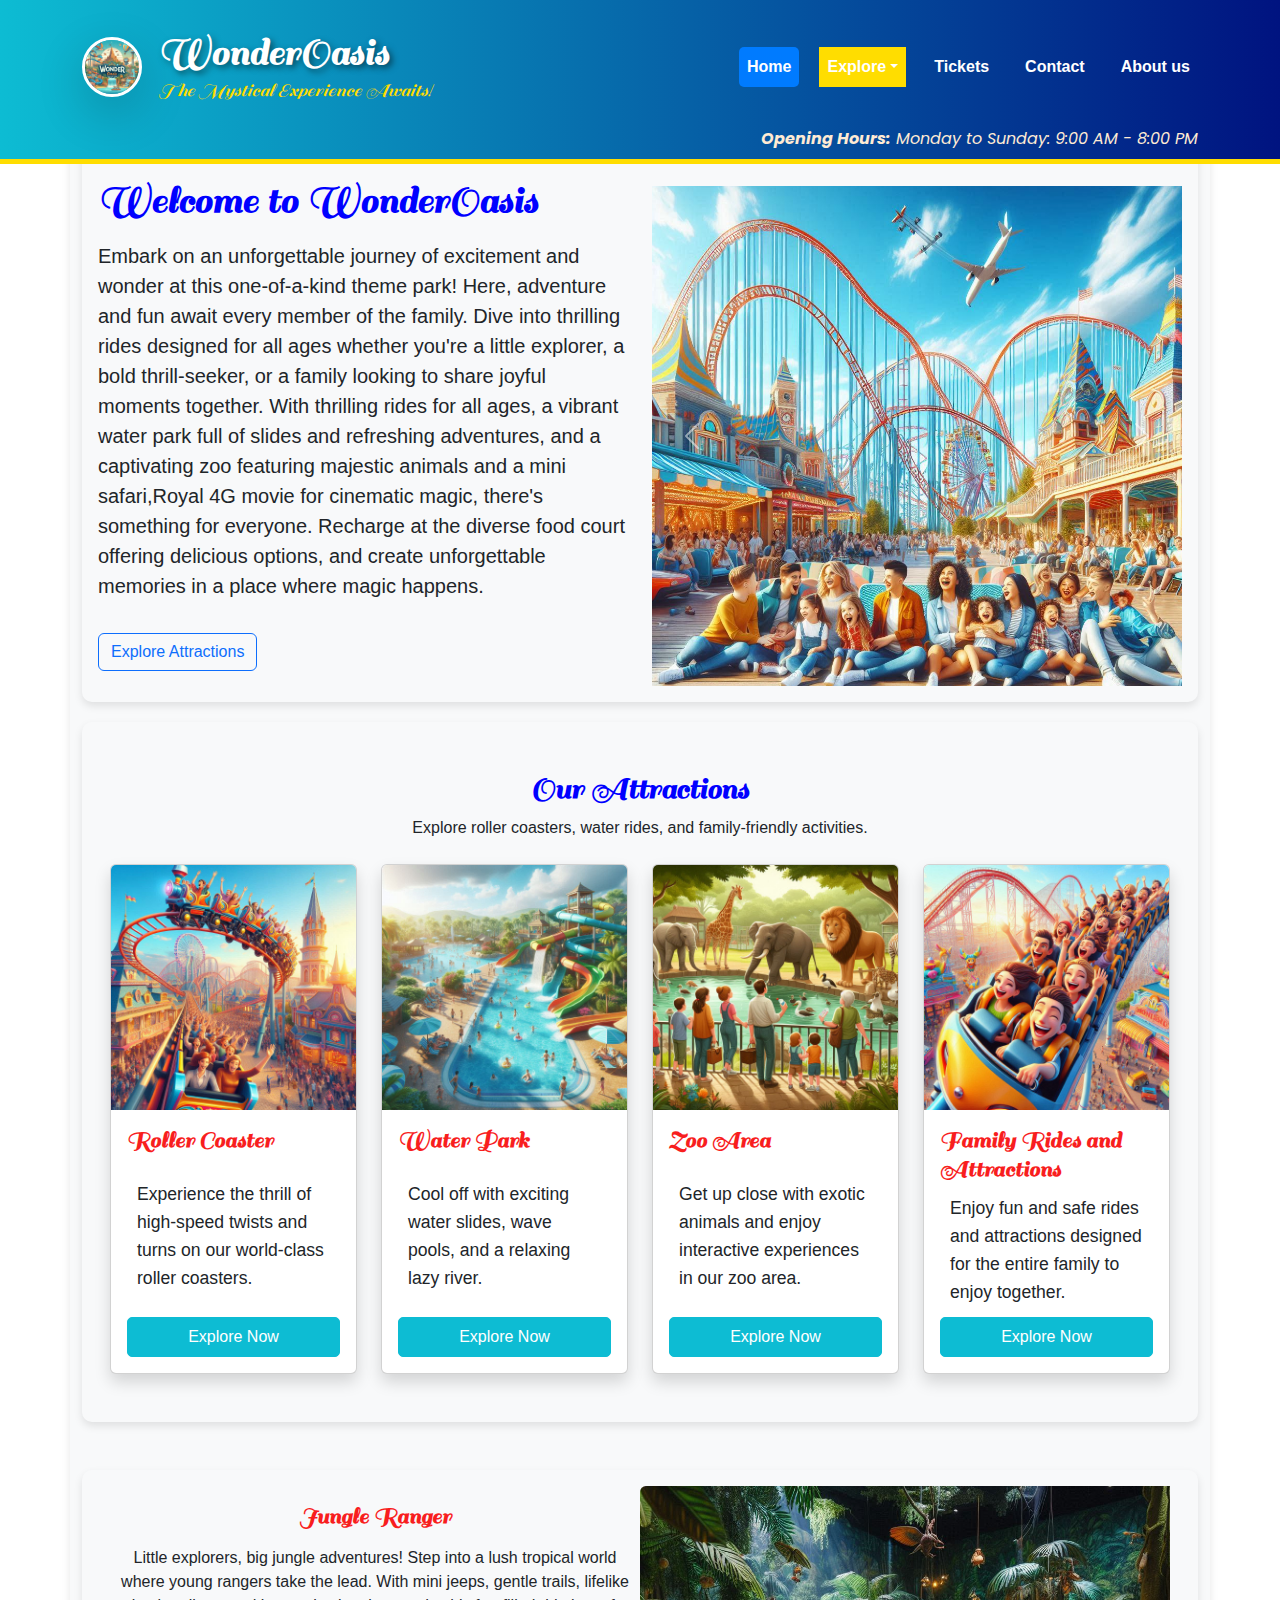
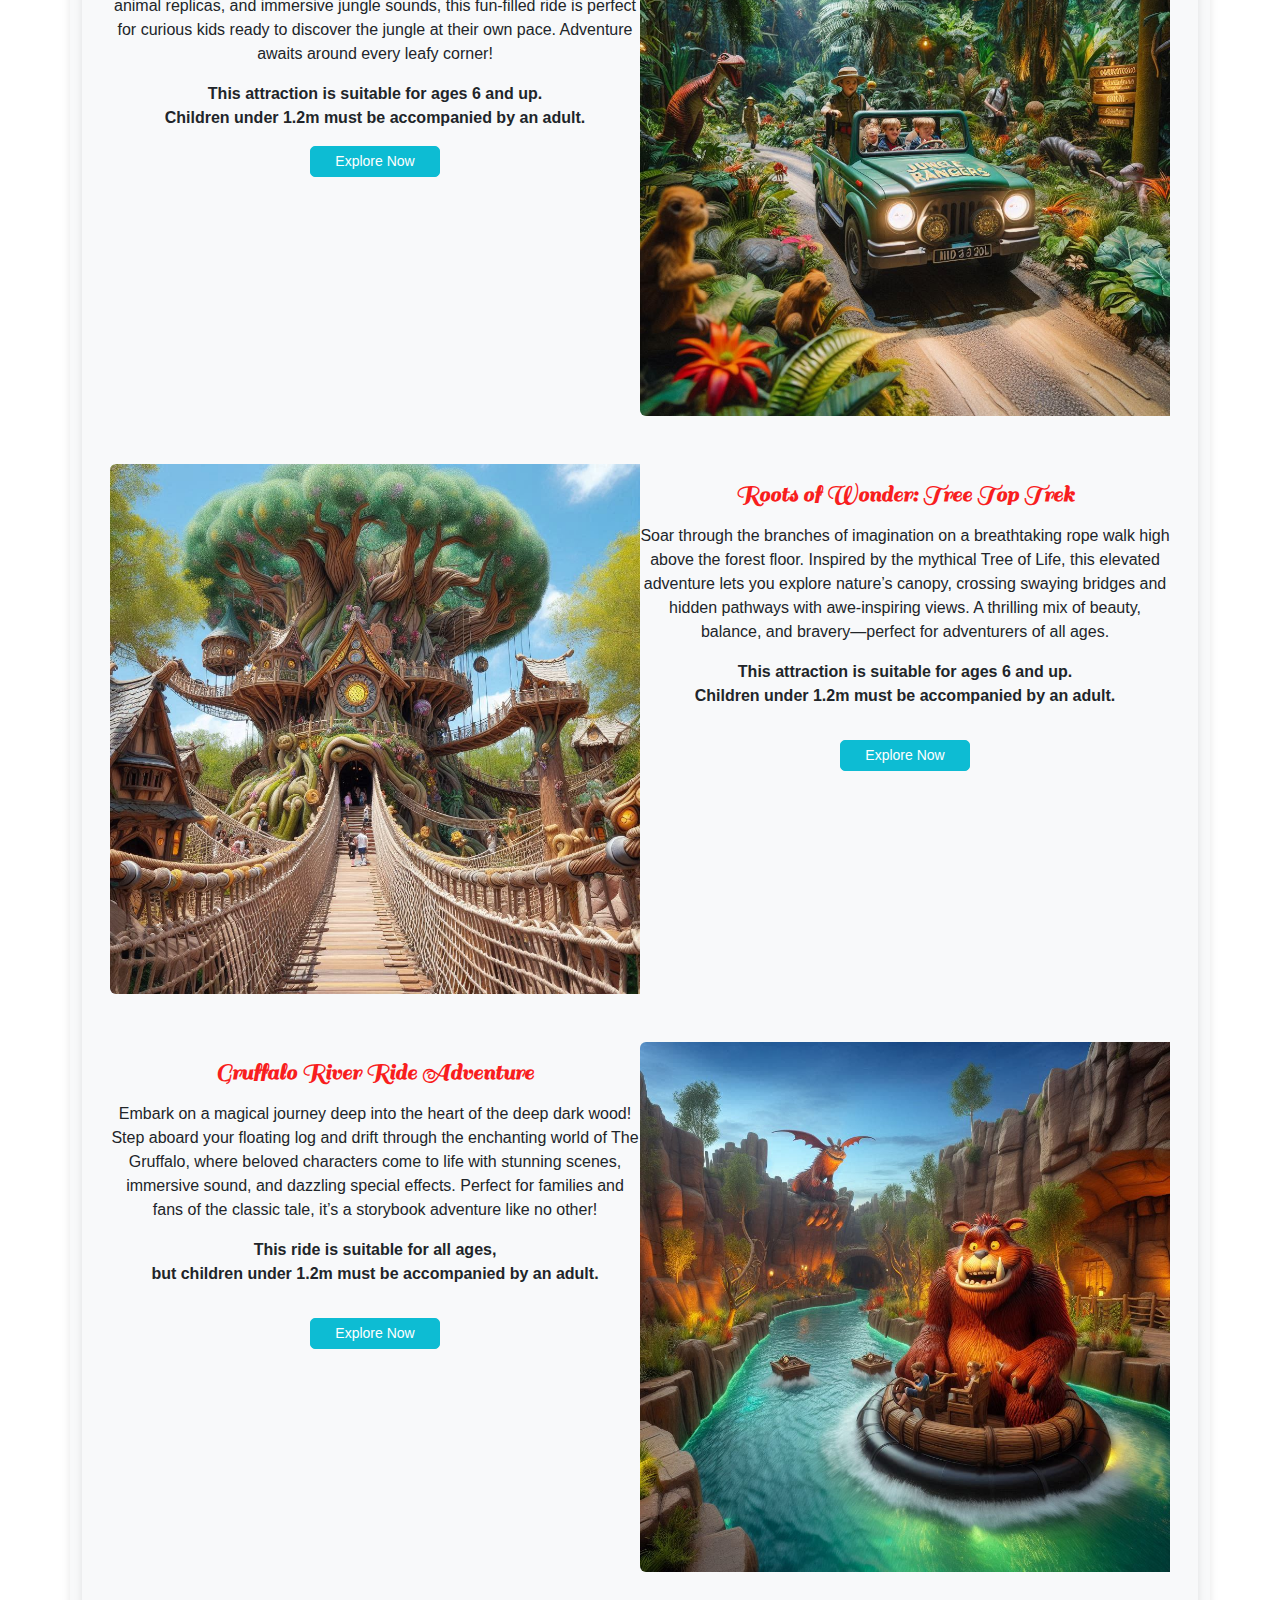
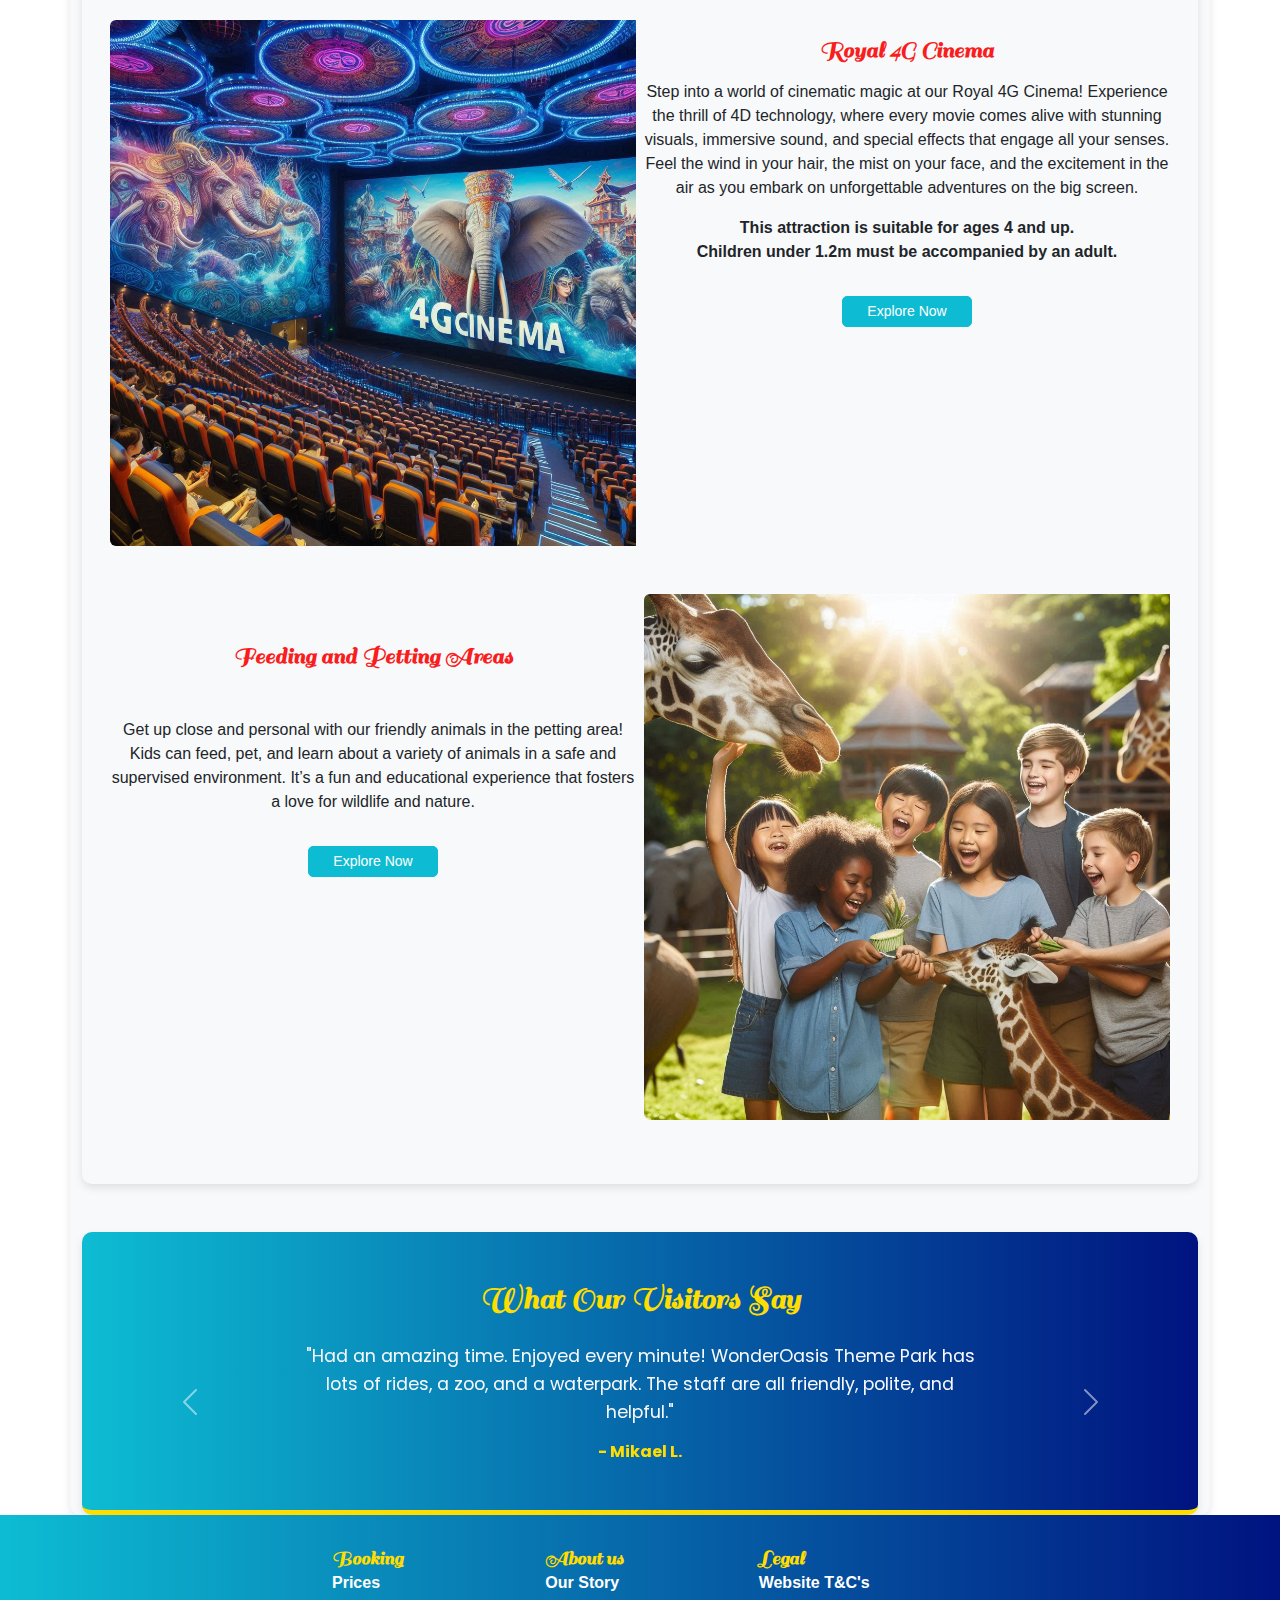
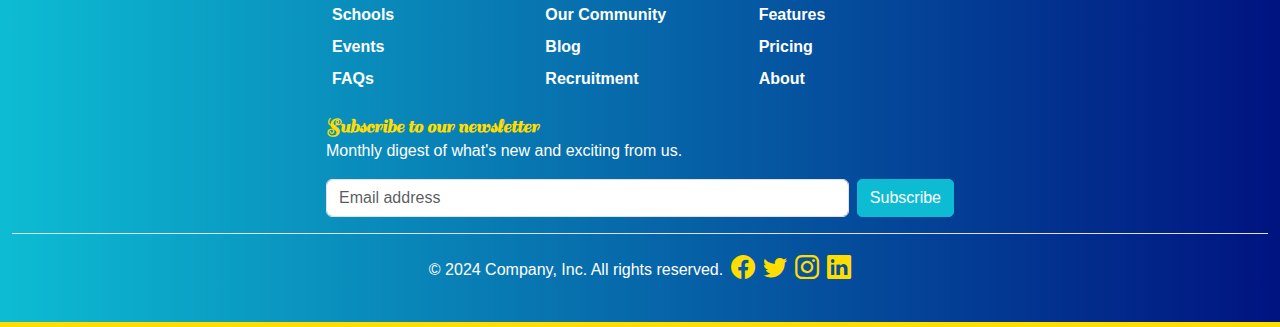
<file: index.html>
<!DOCTYPE html>
<html lang="en">
<head>
    <meta charset="UTF-8">
    <meta name="viewport" content="width=device-width, initial-scale=1.0">
    <title>WonderOasis ThemePark</title>
    <!-- Bootstrap CSS -->
    <link href="https://cdn.jsdelivr.net/npm/bootstrap@5.3.0/dist/css/bootstrap.min.css" rel="stylesheet">
    <!-- Bootstrap Icons -->
    <link href="https://cdn.jsdelivr.net/npm/bootstrap-icons/font/bootstrap-icons.css" rel="stylesheet">
   
    <link href="https://fonts.googleapis.com/css2?family=Fredoka+One&family=Poppins:wght@400;600&display=swap" rel="stylesheet"> 
    <link rel="stylesheet" href="styles.css"> <!-- Link to your custom CSS file -->
</head>
<body data-bs-spy="scroll" data-bs-target="#navbarNav" data-bs-offset="70" tabindex="0">
    <!-- Header Section -->
    <header class="bg-gradient text-white py-3 fixed-top">
        <div class="container">
            <nav class="navbar navbar-expand-md navbar-light d-flex justify-content-between">
                <!-- Logo -->
                <a class="navbar-brand d-flex align-items-center" href="#">
                    <img src="assets/images/Logo/WonderOasis_logo.png" alt="WonderOasis Logo" class="logo rounded-circle me-3 shadow-lg border border-3 border-white">
                    <div>
                        <h1 class=" mb-0">WonderOasis </h1>
                        <p class="tagline mb-0">The Mystical Experience Awaits!</p>
                    </div>
                </a>
 
                <!-- Toggler Button for Smaller Screens -->
                <button class="navbar-toggler" type="button" data-bs-toggle="collapse" data-bs-target="#navbarNav" aria-controls="navbarNav" aria-expanded="false" aria-label="Toggle navigation">
                    <span class="navbar-toggler-icon" style="filter: invert(1);"></span>
                </button>

                
                <!-- Collapsible Navigation Menu -->
                <div class="collapse navbar-collapse" id="navbarNav">
                    <ul class="navbar-nav ms-auto ">
                        <li class="nav-item">
                            <a class="nav-link text-white active" href="#home" aria-label="Navigate to Home">Home</a>
                        </li>
                        <li class="nav-item dropdown">
                            <a class="nav-link dropdown-toggle text-white" href="#" id="exploreDropdown" role="button" data-bs-toggle="dropdown" aria-expanded="false">Explore</a>
                            <ul class="dropdown-menu" aria-labelledby="exploreDropdown" >
                                <li><a class="dropdown-item text-white" href="attractions.html">Attractions</a></li>
                                <li><a class="dropdown-item text-white" href="water_park.html">Water Park</a></li>
                                <li><a class="dropdown-item text-white" href="zoo.html">Zoo</a></li>
                                <li><a class="dropdown-item text-white" href="food.html">Food Court</a></li>
                            </ul>
                        </li>
                        <li class="nav-item">
                            <a class="nav-link text-white" href="tickets.html">Tickets</a>
                        </li>
                        <li class="nav-item">
                            <a class="nav-link text-white" href="contact.html">Contact</a>
                        </li>
                        <li class="nav-item">
                            <a class="nav-link text-white" href="about_us.html">About us</a>
                        </li>
                    </ul>
                </div>
            </nav>
            <!-- Opening Hours -->
         
        </div>
                <!-- Opening Times Section -->
        <div class="bg-gradient text-white py-2 text-end">
            <div class="container text-end">
                <p class="mb-0" style="font-family: 'Poppins', sans-serif; font-size: 1rem; color: #FFEBD4;">
                    <strong>Opening Hours:</strong> Monday to Sunday: 9:00 AM - 8:00 PM
                </p>
            </div>
        </div>
    </header>
        
   
    <!-- Main Section -->
    <main id="index-container" class="container">
   

        <section id="home" class="mt-3 pt-3">
            <div class="row align-items-center">
                <!-- Text Column -->
                <div class="col-md-6 text-center text-md-start">
                    <h1 class="mb-3" style="color: blue;">Welcome to WonderOasis</h1>
                    <p class="lead">Embark on an unforgettable journey of excitement and wonder at this one-of-a-kind theme park! Here, adventure and fun await every member of the family. Dive into thrilling rides designed for all ages whether you're a little explorer, a bold thrill-seeker, or a family looking to share joyful moments together.
                        With thrilling rides for all ages, a vibrant water park full of slides and refreshing adventures, and a captivating zoo featuring majestic animals and a mini safari,Royal 4G movie for cinematic magic, there's something for everyone. Recharge at the diverse food court offering delicious options, and create unforgettable memories in a place where magic happens.
                    </p>
                    <a href="#attractions" class="btn btn-outline-primary mt-3">Explore Attractions</a>
                </div>
                <!-- Carousel Column -->
                <div class="col-md-6 mt-4">
                    <div id="homeCarousel" class="carousel slide" data-bs-ride="carousel" data-bs-interval="2000">
                        <div class="carousel-inner">
                            <div class="carousel-item active">
                                <img src="assets/images/theme_park_project.png" class="d-block w-100" alt="Attraction 1">
                            </div>
                            <div class="carousel-item">
                                <img src="assets/images/Zoo/animal_zoo_area.png" class="d-block w-100" alt="Attraction 2">
                            </div>
                            <div class="carousel-item">
                                <img src="assets/images/water_park/water_park1.png" class="d-block w-100" alt="Attraction 3">
                            </div>
                            <div class="carousel-item">
                                <img src="assets/images/food/Burger.png" class="d-block w-100" alt="Attraction 4">
                            </div>
                        </div>
                        <button class="carousel-control-prev" type="button" data-bs-target="#homeCarousel" data-bs-slide="prev">
                            <span class="carousel-control-prev-icon" aria-hidden="true"></span>
                            <span class="visually-hidden">Previous</span>
                        </button>
                        <button class="carousel-control-next" type="button" data-bs-target="#homeCarousel" data-bs-slide="next">
                            <span class="carousel-control-next-icon" aria-hidden="true"></span>
                            <span class="visually-hidden">Next</span>
                        </button>
                    </div>
                </div>
            </div>
        </section>

        <section id="attractions" class="mt mb-5 py-5">
            <h2 class="text-center">Our Attractions</h2>
            <p class="text-center mb-4">Explore roller coasters, water rides, and family-friendly activities.</p>
            <div class="container">
                <div class="row g-4">
                    <!-- Card 1 -->
                    <div class="col-12 col-sm-6 col-lg-3">
                        <div class="card h-100 shadow">
                            <img src="assets/images/Roller_coaster.png" class="card-img-top" alt="Roller Coaster">
                            <div class="card-body">
                                <h4 class="card-title">Roller Coaster</h4>
                                <p class="card-text">Experience the thrill of high-speed twists and turns on our world-class roller coasters.</p>
                                <a href="attractions.html#thriller-rides" class="btn btn-primary">Explore Now</a>
                            </div>
                        </div>
                    </div>
                    <!-- Card 2 -->
                    <div class="col-12 col-sm-6 col-lg-3">
                        <div class="card h-100 shadow">
                            <img src="assets/images/water_park/Water_Park.png" class="card-img-top" alt="Water Park">
                            <div class="card-body">
                                <h4 class="card-title">Water Park</h4>
                                <p class="card-text">Cool off with exciting water slides, wave pools, and a relaxing lazy river.</p>
                                <a href="water_park.html" class="btn btn-primary">Explore Now</a>
                                
                            </div>
                        </div>
                    </div>
                    <!-- Card 3 -->
                    <div class="col-12 col-sm-6 col-lg-3">
                        <div class="card h-100 shadow">
                            <img src="assets/images/Zoo/animals_in_the_zoo.png" class="card-img-top" alt="Zoo Area">
                            <div class="card-body">
                                <h4 class="card-title">Zoo Area</h4>
                                <p class="card-text">Get up close with exotic animals and enjoy interactive experiences in our zoo area.</p>
                                <a href="zoo.html" class="btn btn-primary">Explore Now</a>
                            </div>
                        </div>
                    </div>
                    <!-- Card 4 -->
                    <div class="col-12 col-sm-6 col-lg-3">
                        <div class="card h-100 shadow">
                            <img src="assets/images/family_roller_coaster.png" class="card-img-top" alt="Family Rides">
                            <div class="card-body">
                                <h4 class="card-title mb-md-38px">Family Rides and Attractions</h4>
                                <p class="card-text">Enjoy fun and safe rides and attractions designed for the entire family to enjoy together.</p>
                                <a href="attractions.html#family-rides" class="btn btn-primary">Explore Now</a>
                            </div>
                        </div>
                    </div>
                </div>
            </div>
        </section>

        <section id="extra-info" class="text-center mb-5">
            <div class="container">
                <!--Row 1-->
                <div class="row g-0 mb-5">
                    <!-- Text Section -->
                    <div class="col-md-6 order-md-1 order-2 ">
                       
                            <h2 class="card-title my-3">Jungle Ranger</h2>
                            <p class="card-text">Little explorers, big jungle adventures! Step into a lush tropical world where young rangers take the lead. With mini jeeps, gentle trails, lifelike animal replicas, and immersive jungle sounds, this fun-filled ride is perfect for curious kids ready to discover the jungle at their own pace. Adventure awaits around every leafy corner!</p>
                            
                            <p class="card-text"><strong>This attraction is suitable for ages 6 and up.<br>
                                 Children under 1.2m must be accompanied by an adult.</strong></p>
                            <div class="text-center mt-3">
                                <a href="zoo.html#jungle_ranger" class="btn btn-primary btn-sm px-4">Explore Now</a>
                            </div>
                       
                    </div>
                    <!-- Image Section -->
                    <div class="col-md-6 order-md-2 order-1">
                        <img src="assets/images/Jungle-ranger.png" alt="Jungle Ranger" class="img-fluid rounded-start h-100" style="object-fit: cover;">
                    </div>
                </div>
            
                <!-- Row 2 -->
                <div class="row g-0 mb-5">
                    <!-- Image Section -->
                    <div class="col-md-6 order-md-1 ">
                        <img src="assets/images/rope_walkways.png" alt="Roots of Wonder: Tree Top Trek" class="img-fluid rounded-start h-100" style="object-fit: cover;">
                    </div>
                    <!-- Text Section -->
                    <div class="col-md-6 order-md-2 ">
                        <div class="card-body d-flex flex-column">
                            <h2 class="card-title my-3">Roots of Wonder: Tree Top Trek</h2>
                            <p class="card-text">Soar through the branches of imagination on a breathtaking rope walk high above the forest floor. Inspired by the mythical Tree of Life, this elevated adventure lets you explore nature’s canopy, crossing swaying bridges and hidden pathways with awe-inspiring views. A thrilling mix of beauty, balance, and bravery—perfect for adventurers of all ages.</p>
                            <p class="card-text"><strong>This attraction is suitable for ages 6 and up.<br> Children under 1.2m must be accompanied by an adult.</strong></p>
                            <div class="text-center mt-3">
                                <a href="attractions.html#attractions" class="btn btn-primary btn-sm px-4">Explore Now</a>
                            </div>
                        </div>
                    </div>
                </div>

                            <!-- Row 3 -->
                <div class="row g-0 mb-5">
                    <!-- Text Section -->
                    <div class="col-md-6 order-md-1 order-2">
                        <div class="card-body d-flex flex-column">
                            <h3 class="card-title my-3">Gruffalo River Ride Adventure</h3>
                            <p class="card-text">Embark on a magical journey deep into the heart of the deep dark wood! Step aboard your floating log and drift through the enchanting world of The Gruffalo, where beloved characters come to life with stunning scenes, immersive sound, and dazzling special effects. Perfect for families and fans of the classic tale, it’s a storybook adventure like no other!</p>
                            <p class="card-text"><strong>This ride is suitable for all ages, <br> but children under 1.2m must be accompanied by an adult.</strong></p>
                            <div class="text-center mt-3">
                                <a href="attractions.html#attractions" class="btn btn-primary btn-sm px-4">Explore Now</a>
                            </div>
                        </div>
                    </div>
                    <!-- Image Section -->
                    <div class="col-md-6 order-md-2 order-1">
                        <img src="assets/images/Gruffalo_Ride.png" alt="Gruffalo River Ride" class="img-fluid rounded-start h-100" style="object-fit: cover;">
                    </div>
                </div>
                            
                <!-- Row 4 -->
                <div class="row g-2 mb-5">
                    <!-- Image Section -->
                    <div class="col-md-6 order-md-1">
                        <img src="assets/images/4G_cinema_theater.png" alt="Royal 4G Cinema" class="img-fluid rounded-start h-100" style="object-fit: cover;">
                    </div>
                    <!-- Text Section -->
                    <div class="col-md-6 order-md-2">
                        <div class="card-body d-flex flex-column">
                            <h3 class="card-title my-3">Royal 4G Cinema</h3>
                            <p class="card-text">Step into a world of cinematic magic at our Royal 4G Cinema! Experience the thrill of 4D technology, where every movie comes alive with stunning visuals, immersive sound, and special effects that engage all your senses. Feel the wind in your hair, the mist on your face, and the excitement in the air as you embark on unforgettable adventures on the big screen.</p>
                            <p class="card-text"><strong>This attraction is suitable for ages 4 and up.<br>
                                 Children under 1.2m must be accompanied by an adult.</strong></p>
                            <div class="text-center mt-3">
                                <a href="attractions.html#cinema" class="btn btn-primary btn-sm px-4">Explore Now</a>
                            </div>
                        </div>
                    </div>
                </div>   

                <!-- Row 5 -->
                <div class="row g-2 mb-sm-5">
                    <!-- Text Section -->
                    <div class="col-md-6 order-md-1 order-2">
                        <div class="card-body d-flex flex-column">
                            <h3 class="card-title my-5">Feeding and Petting Areas</h3>
                            <p class="card-text">Get up close and personal with our friendly animals in the petting area! Kids can feed, pet, and learn about a variety of animals in a safe and supervised environment. It’s a fun and educational experience that fosters a love for wildlife and nature.</p>
                            
                            <div class="text-center mt-3">
                                <a href="zoo.html#feeding-petting" class="btn btn-primary btn-sm px-4">Explore Now</a>
                            </div>
                        </div>
                    </div>
                    <!-- Image Section -->
                    <div class="col-md-6 order-md-2 order-1">
                        <img src="assets/images/Zoo/Kids_feeding_Aniaml3.png" alt="kid's feeding animals" class="img-fluid rounded-start h-100" style="object-fit: cover;">
                    </div>
                </div>
                
          
            </div>
        </section>

        
        <!-- Testimonials Section -->
        <section id="reviews" class="my-0  bg-gradient text-white">
            <div class="container-fluid">
                <h2 class="text-center mb-4">What Our Visitors Say</h2>
                <div id="testimonialsCarousel" class="carousel slide" data-bs-ride="carousel">
                    <div class="carousel-inner">
                        <!-- Slide 1 -->
                        <div class="carousel-item active">
                            <div class="d-flex flex-column align-items-center text-center">
                                <p class="testimonial-text">"Had an amazing time. Enjoyed every minute! WonderOasis Theme Park has lots of rides, a zoo, and a waterpark. The staff are all friendly, polite, and helpful."</p>
                                <h5 class="testimonial-author mt-3">- Mikael L.</h5>
                            </div>
                        </div>
                        <!-- Slide 2 -->
                        <div class="carousel-item">
                            <div class="d-flex flex-column align-items-center text-center">
                                <p class="testimonial-text">"One of the greatest theme parks I have ever been to. The roller coasters are absolutely fantastic, and this park is such a good place to visit."</p>
                                <h5 class="testimonial-author mt-3">- Jiya D.</h5>
                            </div>
                        </div>
                        <!-- Slide 3 -->
                        <div class="carousel-item">
                            <div class="d-flex flex-column align-items-center text-center">
                                <p class="testimonial-text">"Amazing time and amazing rides! The water park was my favorite, and so was the Rattling Rollercoaster."</p>
                                <h5 class="testimonial-author mt-3">- Alex P.</h5>
                            </div>
                        </div>
                    </div>
                    <!-- Carousel Controls -->
                    <button class="carousel-control-prev" type="button" data-bs-target="#testimonialsCarousel" data-bs-slide="prev">
                        <span class="carousel-control-prev-icon" aria-hidden="true"></span>
                        <span class="visually-hidden">Previous</span>
                    </button>
                    <button class="carousel-control-next" type="button" data-bs-target="#testimonialsCarousel" data-bs-slide="next">
                        <span class="carousel-control-next-icon" aria-hidden="true"></span>
                        <span class="visually-hidden">Next</span>
                    </button>
                </div>
            </div>
        </section>

    </main>

    <!-- Footer Section -->
   
    <div class="container-fluid footer-container text-white py-3">
        <footer class="py-3">
            <div class="row d-flex justify-content-center text-start">
                <div class="col-12 col-md-2 mb-3">
                    <h5>Booking</h5>
                    <div class="dropdown d-md-none"> <!-- Dropdown for small screens -->
                        <button class="btn btn-primary dropdown-toggle text-center" type="button" id="bookingDropdown" data-bs-toggle="dropdown" style="width: fit-content; min-width: auto;">
                            Booking
                        </button>
                        <ul class="dropdown-menu" aria-labelledby="bookingDropdown">
                            <li><a class="dropdown-item" href="tickets.html">Prices</a></li>
                            <li><a class="dropdown-item" href="tickets.html#school-ticket-card">Schools</a></li>
                            <li><a class="dropdown-item" href="#">Events</a></li>
                            <li><a class="dropdown-item" href="about_us.html#faq">FAQs</a></li>
                        </ul>
                    </div>
                    <ul class="nav flex-column d-none d-md-block"> <!-- Regular list for larger screens -->
                        <li class="nav-item mb-2"><a href="tickets.html" class="nav-link p-0 text-start">Prices</a></li>
                        <li class="nav-item mb-2"><a href="tickets.html#school-ticket-card" class="nav-link p-0 text-start">Schools</a></li>
                        <li class="nav-item mb-2"><a href="#" class="nav-link p-0 text-start">Events</a></li>
                        <li class="nav-item mb-2"><a href="about_us.html#faq" class="nav-link p-0 text-start">FAQs</a></li>
                    </ul>
                </div>

                <div class="col-12 col-md-2 mb-3">
                    <h5>About us</h5>
                    <div class="dropdown d-md-none"> <!-- Dropdown for small screens -->
                        <button class="btn btn-primary dropdown-toggle text-center" type="button" id="aboutDropdown" data-bs-toggle="dropdown" style="width: fit-content; min-width: auto;">
                            About us
                        </button>
                        <ul class="dropdown-menu" aria-labelledby="aboutDropdown">
                            <li><a class="dropdown-item" href="about_us.html#our-story">Our Story</a></li>
                            <li><a class="dropdown-item" href="about_us.html#our-community">Our Community</a></li>
                            <li><a class="dropdown-item" href="about_us.html#blog">Blog</a></li>
                            <li><a class="dropdown-item" href="about_us.html#recruitment">Recruitment</a></li>
                      
                        </ul>
                    </div>
                    <ul class="nav flex-column d-none d-md-block"> <!-- Regular list for larger screens -->
                        <li class="nav-item mb-2"><a href="about_us.html#our-story" class="nav-link p-0 text-start">Our Story</a></li>
                        <li class="nav-item mb-2"><a href="about_us.html#our-community" class="nav-link p-0 text-start">Our Community</a></li>
                        <li class="nav-item mb-2"><a href="about_us.html#blog" class="nav-link p-0 text-start">Blog</a></li>
                        <li class="nav-item mb-2"><a href="about_us.html#recruitment" class="nav-link p-0 text-start">Recruitment</a></li>
                    </ul>
                </div>

                <div class="col-12 col-md-2 mb-3">
                    <h5>Legal</h5>
                    <div class="dropdown d-md-none"> <!-- Dropdown for small screens -->
                        <button class="btn btn-primary dropdown-toggle text-center" type="button" id="legalDropdown" data-bs-toggle="dropdown" style="width: fit-content; min-width: auto;">
                            Legal
                        </button>
                        
                        <ul class="dropdown-menu" aria-labelledby="legalDropdown">
                            <li><a class="dropdown-item" href="#">Website T&C's</a></li>
                            <li><a class="dropdown-item" href="#">Features</a></li>
                            <li><a class="dropdown-item" href="tickets.html">Pricing</a></li>
                            
                            <li><a class="dropdown-item" href="about_us.html">About</a></li>
                        </ul>
                    </div>

                    <ul class="nav flex-column d-none d-md-block"> <!-- Regular list for larger screens -->
                        <li class="nav-item mb-2"><a href="#" class="nav-link p-0 text-start">Website T&C's</a></li>
                        <li class="nav-item mb-2"><a href="#" class="nav-link p-0 text-start">Features</a></li>
                        <li class="nav-item mb-2"><a href="tickets.html" class="nav-link p-0 text-start">Pricing</a></li>
                        <li class="nav-item mb-2"><a href="about_us.html" class="nav-link p-0 text-start">About</a></li>
                    </ul>
                </div>
            </div>
            <div class="col-md-6 offset-md-1 mb-3 mx-auto">
                <form>
                    <h5>Subscribe to our newsletter</h5>
                    <p>Monthly digest of what's new and exciting from us.</p>
                    <div class="d-flex flex-column flex-sm-row w-100 gap-2 justify-content-center">
                        <label for="newsletter1" class="visually-hidden">Email address</label>
                        <input id="newsletter1" type="text" class="form-control" placeholder="Email address">
                        <button class="btn btn-primary" type="button">Subscribe</button>
                    </div>
                </form>
            </div>

            <div class="d-flex flex-column flex-sm-row justify-content-center border-top pt-3">
                <p class="m-2">© 2024 Company, Inc. All rights reserved.</p>
                <div class="d-flex justify-content-center mt-3 mt-sm-0">
                    <a href="https://www.facebook.com/" target="_blank" rel="noopener noreferrer"
                        aria-label="Visit our Facebook page" class="me-2" style="color: #FFEBD4;"><i class="bi bi-facebook"></i></a>
                    <a href="https://x.com/" target="_blank" rel="noopener noreferrer"
                        aria-label="Follow us on Twitter" class="me-2" style="color: #FFEBD4;"><i class="bi bi-twitter"></i></a>
                    <a href="https://www.instagram.com/" target="_blank" rel="noopener noreferrer"
                        aria-label="Follow us on Instagram" class="me-2" style="color: #FFEBD4;"><i class="bi bi-instagram"></i></a>
                    <a href="https://www.linkedin.com/" target="_blank" rel="noopener noreferrer"
                        aria-label="Connect with us on LinkedIn" class="me-2" style="color: #FFEBD4;"><i class="bi bi-linkedin"></i></a>
                </div>
            </div>
        </footer>
    </div>


    <!-- Bootstrap JS -->
    <script src="https://cdn.jsdelivr.net/npm/bootstrap@5.3.0/dist/js/bootstrap.bundle.min.js"></script>
  
</body>
</html>
</file>
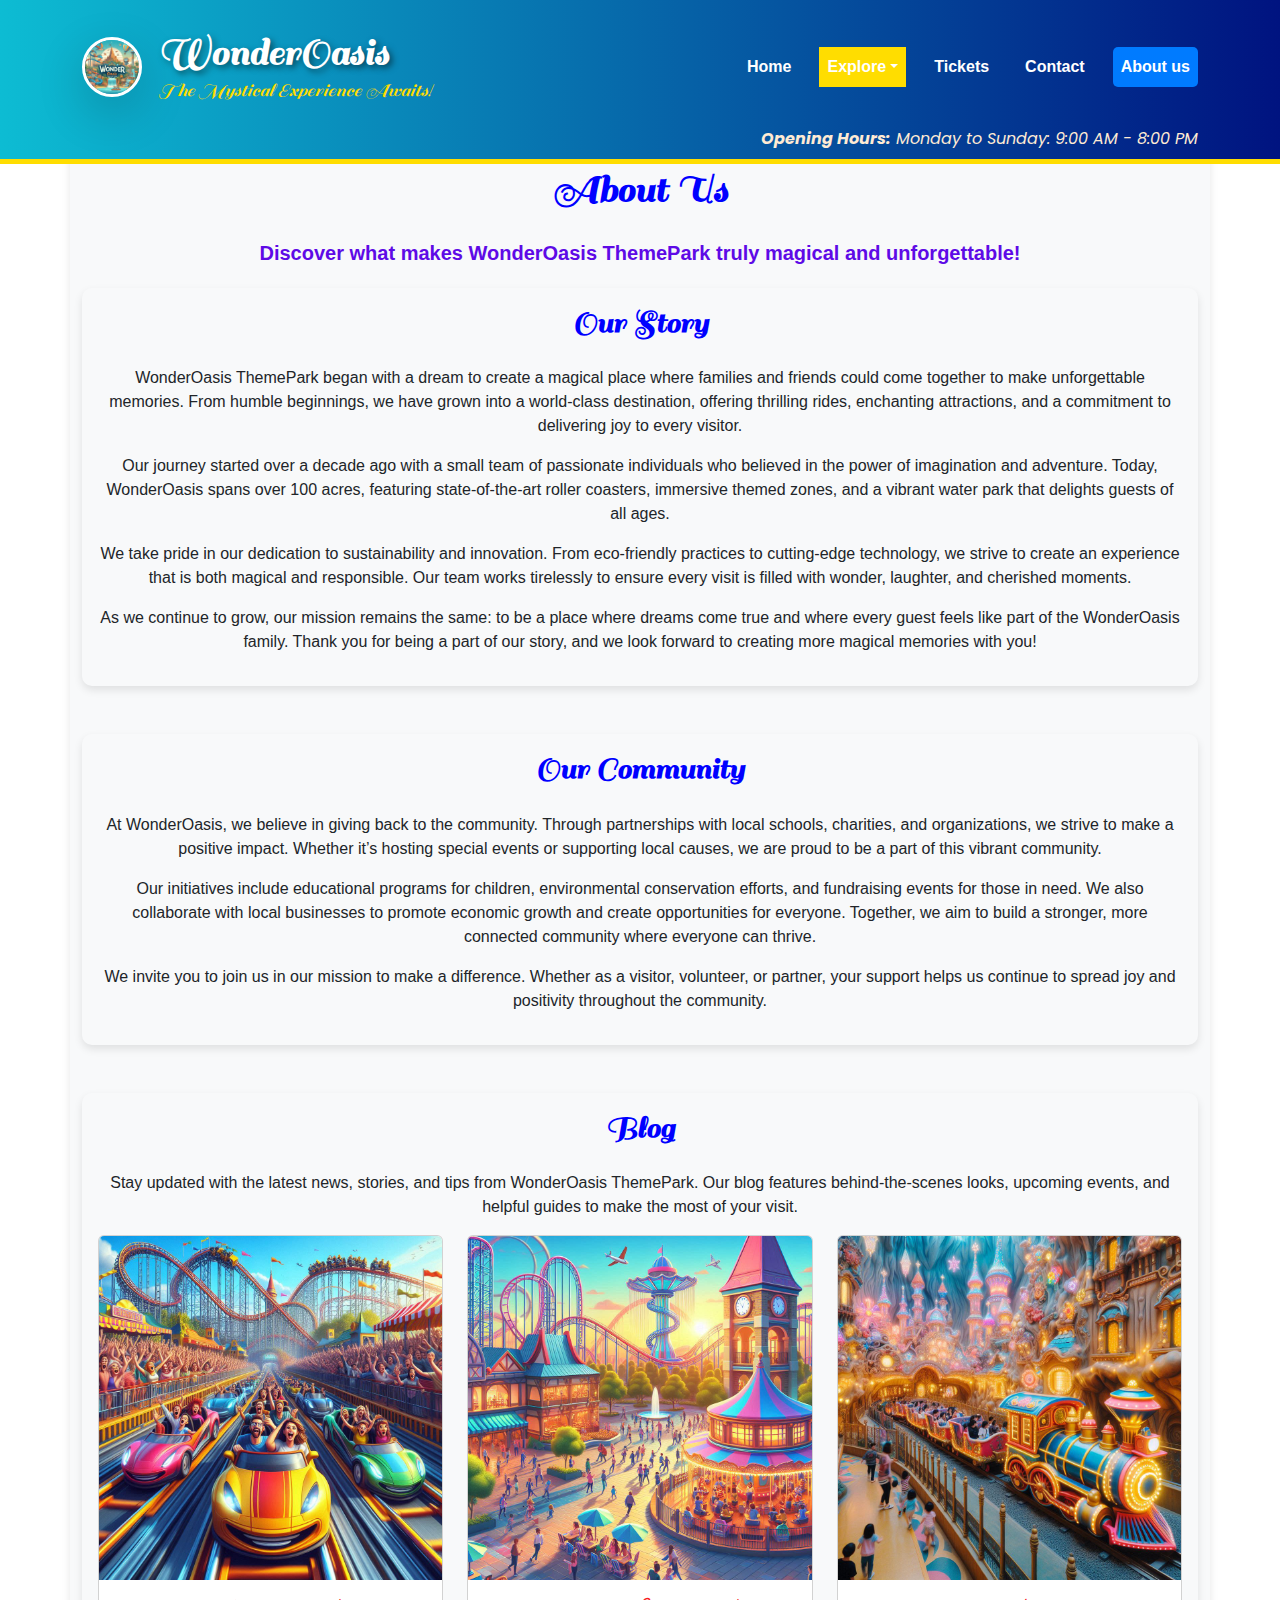
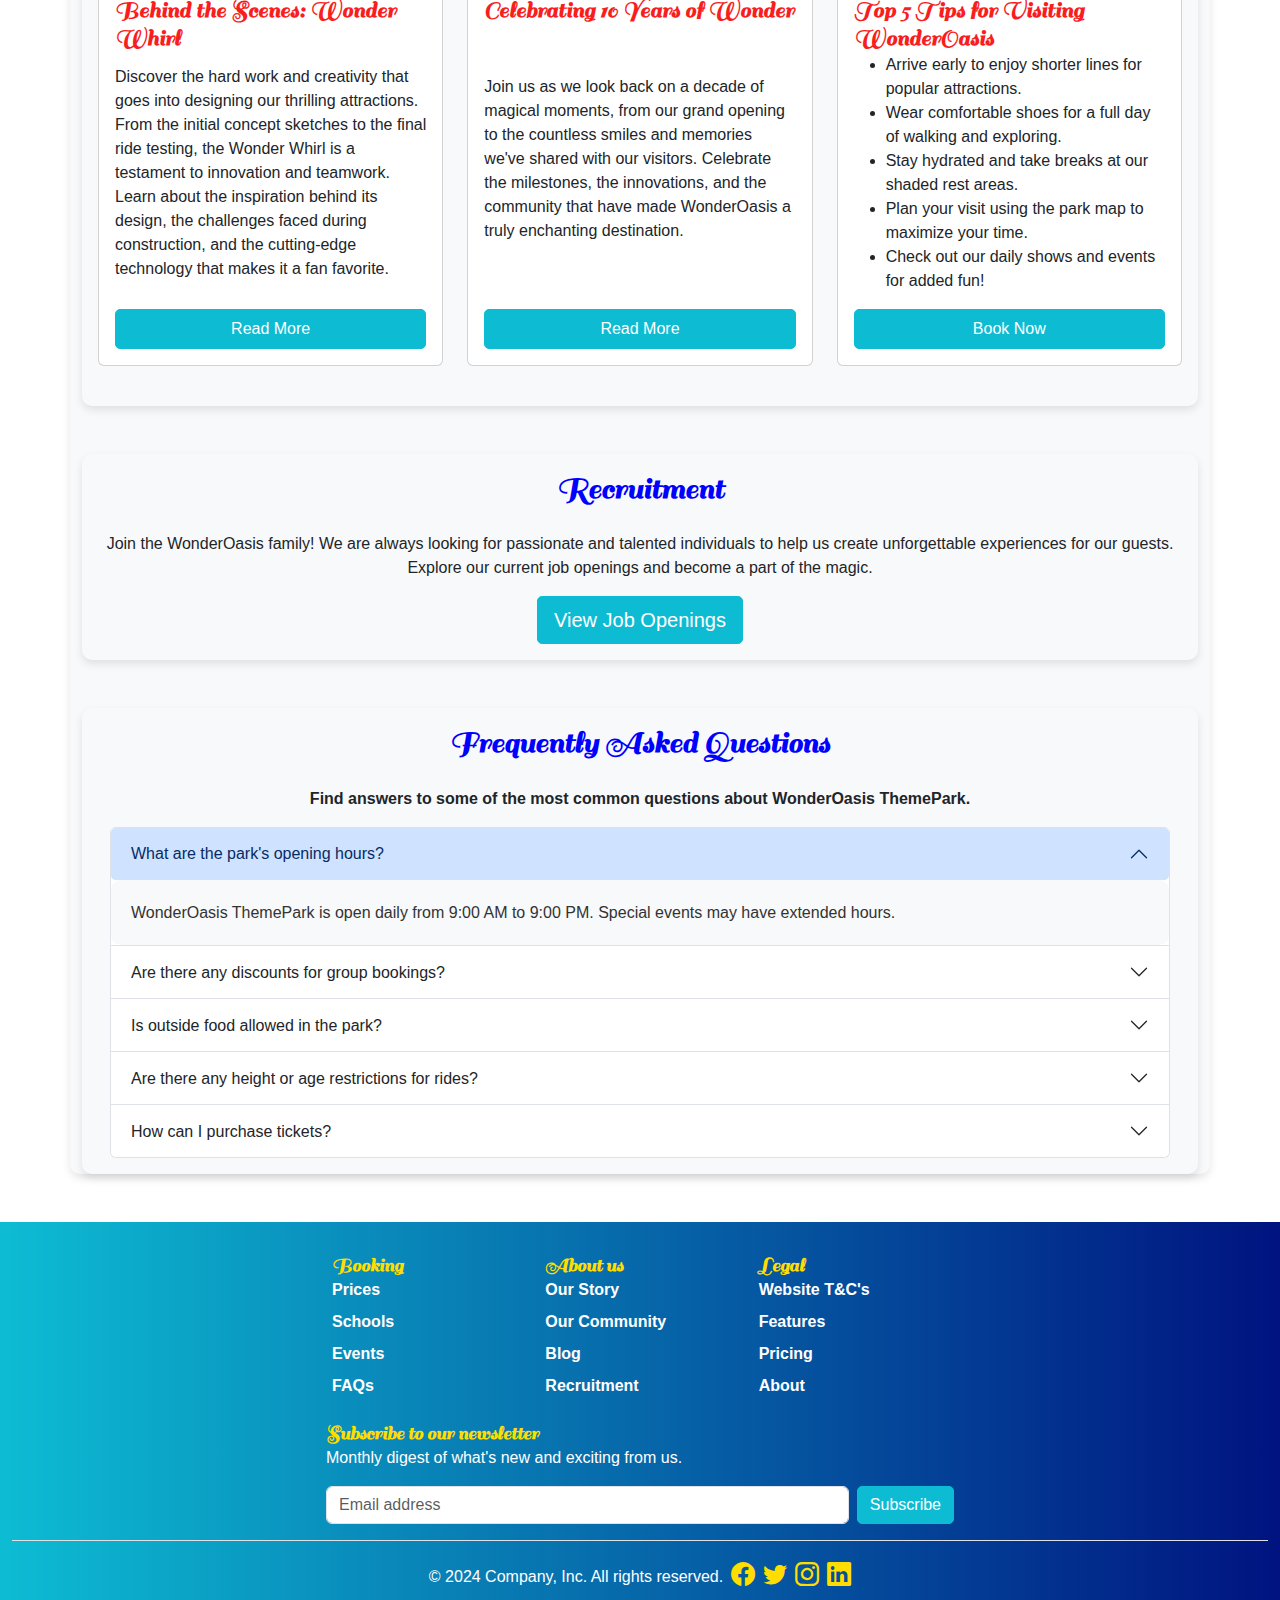
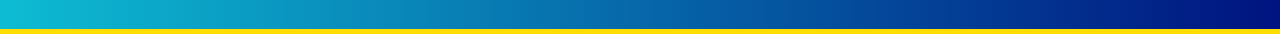
<file: about_us.html>
<!DOCTYPE html>
<html lang="en">
<head>
    <meta charset="UTF-8">
    <meta name="viewport" content="width=device-width, initial-scale=1.0">
    <title>About Us - WonderOasis ThemePark</title>
    <link href="https://cdn.jsdelivr.net/npm/bootstrap@5.3.0/dist/css/bootstrap.min.css" rel="stylesheet">
    <link href="https://cdn.jsdelivr.net/npm/bootstrap-icons/font/bootstrap-icons.css" rel="stylesheet">
    <link href="https://fonts.googleapis.com/css2?family=Fredoka+One&family=Poppins:wght@400;600&display=swap" rel="stylesheet">
    <link rel="stylesheet" href="styles.css">
</head>
<body>
    <!-- Header Section -->
    <header class="bg-gradient text-white py-3 fixed-top">
        <div class="container">
            <nav class="navbar navbar-expand-md navbar-light">
                <a class="navbar-brand d-flex align-items-center" href="index.html">
                    <img src="assets/images/Logo/WonderOasis_logo.png" alt="WonderOasis Logo" class="logo rounded-circle me-3 shadow-lg border border-3 border-white">
                    <div>
                        <h1 class="mb-0">WonderOasis</h1>
                        <p class="tagline mb-0">The Mystical Experience Awaits!</p>
                    </div>
                </a>
                <button class="navbar-toggler" type="button" data-bs-toggle="collapse" data-bs-target="#navbarNav" aria-controls="navbarNav" aria-expanded="false" aria-label="Toggle navigation">
                    <span class="navbar-toggler-icon" style="filter: invert(1);"></span>
                </button>
                <!-- Collapsible Navigation Menu -->
                <div class="collapse navbar-collapse" id="navbarNav">
                <ul class="navbar-nav ms-auto ">
                    <li class="nav-item">
                        <a class="nav-link text-white" href="index.html" aria-label="Navigate to Home">Home</a>
                    </li>
                    <li class="nav-item dropdown">
                        <a class="nav-link dropdown-toggle text-white" href="#" id="exploreDropdown" role="button" data-bs-toggle="dropdown" aria-expanded="false">Explore</a>
                        <ul class="dropdown-menu" aria-labelledby="exploreDropdown" >
                            <li><a class="dropdown-item text-white" href="attractions.html">Attractions</a></li>
                            <li><a class="dropdown-item text-white" href="water_park.html">Water Park</a></li>
                            <li><a class="dropdown-item text-white" href="zoo.html">Zoo</a></li>
                            <li><a class="dropdown-item text-white" href="food.html">Food Court</a></li>
                        </ul>
                    </li>
                    <li class="nav-item">
                        <a class="nav-link text-white" href="tickets.html">Tickets</a>
                    </li>
                    <li class="nav-item">
                        <a class="nav-link text-white" href="contact.html">Contact</a>
                    </li>
                    <li class="nav-item">
                        <a class="nav-link text-white active" href="about_us.html">About us</a>
                    </li>
                </ul>
            </div>
            </nav>
        </div>
        <!-- Opening Times Section -->
        <div class="bg-gradient text-white py-2 text-end">
            <div class="container text-end">
                <p class="mb-0" style="font-family: 'Poppins', sans-serif; font-size: 1rem; color: #FFEBD4;">
                    <strong>Opening Hours:</strong> Monday to Sunday: 9:00 AM - 8:00 PM
                </p>
            </div>
        </div>
    </header>

    <!-- Main Content -->
    <main class="container my-5 pt-5">
        <h1 class="text-center mb-4">About Us</h1>
        <p class="text-center fs-5 fw-bold" style="color:rgb(94, 10, 230)">Discover what makes WonderOasis ThemePark truly magical and unforgettable!</p>

        <!-- Our Story Section -->
        <section id="our-story" class="mb-5">
            <h2 class="text-center mb-4">Our Story</h2>
            <p class="text-center">WonderOasis ThemePark began with a dream to create a magical place where families and friends could come together to make unforgettable memories. From humble beginnings, we have grown into a world-class destination, offering thrilling rides, enchanting attractions, and a commitment to delivering joy to every visitor.</p>
            <p class="text-center">Our journey started over a decade ago with a small team of passionate individuals who believed in the power of imagination and adventure. Today, WonderOasis spans over 100 acres, featuring state-of-the-art roller coasters, immersive themed zones, and a vibrant water park that delights guests of all ages.</p>
            <p class="text-center">We take pride in our dedication to sustainability and innovation. From eco-friendly practices to cutting-edge technology, we strive to create an experience that is both magical and responsible. Our team works tirelessly to ensure every visit is filled with wonder, laughter, and cherished moments.</p>
            <p class="text-center">As we continue to grow, our mission remains the same: to be a place where dreams come true and where every guest feels like part of the WonderOasis family. Thank you for being a part of our story, and we look forward to creating more magical memories with you!</p>
        </section>

        <!-- Our Community Section -->
        <section id="our-community" class="mb-5">
            <h2 class="text-center mb-4">Our Community</h2>
            <p class="text-center">At WonderOasis, we believe in giving back to the community. Through partnerships with local schools, charities, and organizations, we strive to make a positive impact. Whether it’s hosting special events or supporting local causes, we are proud to be a part of this vibrant community.</p>
            <p class="text-center">Our initiatives include educational programs for children, environmental conservation efforts, and fundraising events for those in need. We also collaborate with local businesses to promote economic growth and create opportunities for everyone. Together, we aim to build a stronger, more connected community where everyone can thrive.</p>
            <p class="text-center">We invite you to join us in our mission to make a difference. Whether as a visitor, volunteer, or partner, your support helps us continue to spread joy and positivity throughout the community.</p>
        </section>
    

         <!-- Blog Section -->
        <section id="blog" class="mb-5">
            <h2 class="text-center mb-4">Blog</h2>
            <p class="text-center">Stay updated with the latest news, stories, and tips from WonderOasis ThemePark. Our blog features behind-the-scenes looks, upcoming events, and helpful guides to make the most of your visit.</p>
            <div class="row justify-content-center">
                <div class="col-md-4 mb-4">
                    <div class="card h-100">
                        <img src="assets/images/the_wonder_whirl.png" class="card-img-top" alt="Blog Post 1">
                        <div class="card-body">
                            <h5 class="card-title">Behind the Scenes: Wonder Whirl</h5>
                            <p class="card-text">Discover the hard work and creativity that goes into designing our thrilling attractions. From the initial concept sketches to the final ride testing, the Wonder Whirl is a testament to innovation and teamwork. Learn about the inspiration behind its design, the challenges faced during construction, and the cutting-edge technology that makes it a fan favorite.</p>
                            <a href="#" class="btn btn-primary">Read More</a>
                        </div>
                    </div>
                </div>
                <div class="col-md-4 mb-4">
                    <div class="card h-100">
                        <img src="assets/images/theme_park_pic1.png" class="card-img-top" alt="Blog Post 3">
                        <div class="card-body">
                            <h5 class="card-title">Celebrating 10 Years of Wonder</h5>
                            <p class="card-text">Join us as we look back on a decade of magical moments, from our grand opening to the countless smiles and memories we've shared with our visitors. Celebrate the milestones, the innovations, and the community that have made WonderOasis a truly enchanting destination.</p>

                            <a href="#" class="btn btn-primary">Read More</a>
                        </div>
                    </div>
                </div>
                <div class="col-md-4 mb-4">
                    <div class="card h-100">
                        <img src="assets/images/fantacy_Train.png" class="card-img-top" alt="Blog Post 2">
                        <div class="card-body">
                            <h5 class="card-title">Top 5 Tips for Visiting WonderOasis</h5>
                            <ul>
                                <li>Arrive early to enjoy shorter lines for popular attractions.</li>
                                <li>Wear comfortable shoes for a full day of walking and exploring.</li>
                                <li>Stay hydrated and take breaks at our shaded rest areas.</li>
                                <li>Plan your visit using the park map to maximize your time.</li>
                                <li>Check out our daily shows and events for added fun!</li>
                            </ul>
                            <a href="tickets.html" class="btn btn-primary">Book Now</a>
                        </div>
                    </div>
                </div>
            </div>
        </section>

        <!-- Recruitment Section -->
        <section id="recruitment" class="mb-5">
            <h2 class="text-center mb-4">Recruitment</h2>
            <p class="text-center">Join the WonderOasis family! We are always looking for passionate and talented individuals to help us create unforgettable experiences for our guests. Explore our current job openings and become a part of the magic.</p>
            <div class="text-center">
            <a href="careers.html" class="btn btn-primary btn-lg">View Job Openings</a>
            </div>
        </section>
        <section id="faq" class="mt-5">
            <h2 class="text-center mb-4">Frequently Asked Questions</h2>
            <p class="text-center fw-bold">Find answers to some of the most common questions about WonderOasis ThemePark.</p>
            <div class="container">
                <div class="accordion" id="faqAccordion">
                    <!-- Question 1 -->
                    <div class="accordion-item">
                        <h2 class="accordion-header" id="faqHeading1">
                            <button class="accordion-button" type="button" data-bs-toggle="collapse" data-bs-target="#faqCollapse1" aria-expanded="true" aria-controls="faqCollapse1">
                                What are the park's opening hours?
                            </button>
                        </h2>
                        <div id="faqCollapse1" class="accordion-collapse collapse show" aria-labelledby="faqHeading1" data-bs-parent="#faqAccordion">
                            <div class="accordion-body">
                                WonderOasis ThemePark is open daily from 9:00 AM to 9:00 PM. Special events may have extended hours.
                            </div>
                        </div>
                    </div>
                    <!-- Question 2 -->
                    <div class="accordion-item">
                        <h2 class="accordion-header" id="faqHeading2">
                            <button class="accordion-button collapsed" type="button" data-bs-toggle="collapse" data-bs-target="#faqCollapse2" aria-expanded="false" aria-controls="faqCollapse2">
                                Are there any discounts for group bookings?
                            </button>
                        </h2>
                        <div id="faqCollapse2" class="accordion-collapse collapse" aria-labelledby="faqHeading2" data-bs-parent="#faqAccordion">
                            <div class="accordion-body">
                                Yes, we offer special rates for groups of 10 or more. Please visit our <a href="group-tickets-booking.html">Group Tickets</a> page for more details.
                            </div>
                        </div>
                    </div>
                    <!-- Question 3 -->
                    <div class="accordion-item">
                        <h2 class="accordion-header" id="faqHeading3">
                            <button class="accordion-button collapsed" type="button" data-bs-toggle="collapse" data-bs-target="#faqCollapse3" aria-expanded="false" aria-controls="faqCollapse3">
                                Is outside food allowed in the park?
                            </button>
                        </h2>
                        <div id="faqCollapse3" class="accordion-collapse collapse" aria-labelledby="faqHeading3" data-bs-parent="#faqAccordion">
                            <div class="accordion-body">
                                Outside food and beverages are not allowed in the park. However, we have a variety of dining options available at our <a href="food.html">Food Court</a>.
                            </div>
                        </div>
                    </div>
                    <!-- Question 4 -->
                    <div class="accordion-item">
                        <h2 class="accordion-header" id="faqHeading4">
                            <button class="accordion-button collapsed" type="button" data-bs-toggle="collapse" data-bs-target="#faqCollapse4" aria-expanded="false" aria-controls="faqCollapse4">
                                Are there any height or age restrictions for rides?
                            </button>
                        </h2>
                        <div id="faqCollapse4" class="accordion-collapse collapse" aria-labelledby="faqHeading4" data-bs-parent="#faqAccordion">
                            <div class="accordion-body">
                                Yes, some rides have height and age restrictions for safety reasons. Please check the specific ride details on our <a href="atrractions.html">Attractions</a> page.
                            </div>
                        </div>
                    </div>
                    <!-- Question 5 -->
                    <div class="accordion-item">
                        <h2 class="accordion-header" id="faqHeading5">
                            <button class="accordion-button collapsed" type="button" data-bs-toggle="collapse" data-bs-target="#faqCollapse5" aria-expanded="false" aria-controls="faqCollapse5">
                                How can I purchase tickets?
                            </button>
                        </h2>
                        <div id="faqCollapse5" class="accordion-collapse collapse" aria-labelledby="faqHeading5" data-bs-parent="#faqAccordion">
                            <div class="accordion-body">
                                Tickets can be purchased online through our <a href="tickets.html">Tickets</a> page or at the park entrance.
                            </div>
                        </div>
                    </div>
                </div>
            </div>
        </section>
    </main>

   
     <!-- Footer Section -->
   
     <div class="container-fluid footer-container text-white py-3">
        <footer class="py-3">
            <div class="row d-flex justify-content-center text-start">
                <div class="col-12 col-md-2 mb-3">
                    <h5>Booking</h5>
                    <div class="dropdown d-md-none"> <!-- Dropdown for small screens -->
                        <button class="btn btn-primary dropdown-toggle text-center" type="button" id="bookingDropdown" data-bs-toggle="dropdown" style="width: fit-content; min-width: auto;">
                            Booking
                        </button>
                        <ul class="dropdown-menu" aria-labelledby="bookingDropdown">
                            <li><a class="dropdown-item" href="tickets.html">Prices</a></li>
                            <li><a class="dropdown-item" href="tickets.html#school-ticket-card">Schools</a></li>
                            <li><a class="dropdown-item" href="#">Events</a></li>
                            <li><a class="dropdown-item" href="about_us.html#faq">FAQs</a></li>
                        </ul>
                    </div>
                    <ul class="nav flex-column d-none d-md-block"> <!-- Regular list for larger screens -->
                        <li class="nav-item mb-2"><a href="tickets.html" class="nav-link p-0 text-start">Prices</a></li>
                        <li class="nav-item mb-2"><a href="tickets.html#school-ticket-card" class="nav-link p-0 text-start">Schools</a></li>
                        <li class="nav-item mb-2"><a href="#" class="nav-link p-0 text-start">Events</a></li>
                        <li class="nav-item mb-2"><a href="about_us.html#faq" class="nav-link p-0 text-start">FAQs</a></li>
                    </ul>
                </div>

                <div class="col-12 col-md-2 mb-3">
                    <h5>About us</h5>
                    <div class="dropdown d-md-none"> <!-- Dropdown for small screens -->
                        <button class="btn btn-primary dropdown-toggle text-center" type="button" id="aboutDropdown" data-bs-toggle="dropdown" style="width: fit-content; min-width: auto;">
                            About us
                        </button>
                        <ul class="dropdown-menu" aria-labelledby="aboutDropdown">
                            <li><a class="dropdown-item" href="about_us.html#our-story">Our Story</a></li>
                            <li><a class="dropdown-item" href="about_us.html#our-community">Our Community</a></li>
                            <li><a class="dropdown-item" href="about_us.html#blog">Blog</a></li>
                            <li><a class="dropdown-item" href="about_us.html#recruitment">Recruitment</a></li>
                      
                        </ul>
                    </div>
                    <ul class="nav flex-column d-none d-md-block"> <!-- Regular list for larger screens -->
                        <li class="nav-item mb-2"><a href="about_us.html#our-story" class="nav-link p-0 text-start">Our Story</a></li>
                        <li class="nav-item mb-2"><a href="about_us.html#our-community" class="nav-link p-0 text-start">Our Community</a></li>
                        <li class="nav-item mb-2"><a href="about_us.html#blog" class="nav-link p-0 text-start">Blog</a></li>
                        <li class="nav-item mb-2"><a href="about_us.html#recruitment" class="nav-link p-0 text-start">Recruitment</a></li>
                    </ul>
                </div>

                <div class="col-12 col-md-2 mb-3">
                    <h5>Legal</h5>
                    <div class="dropdown d-md-none"> <!-- Dropdown for small screens -->
                        <button class="btn btn-primary dropdown-toggle text-center" type="button" id="legalDropdown" data-bs-toggle="dropdown" style="width: fit-content; min-width: auto;">
                            Legal
                        </button>
                        
                        <ul class="dropdown-menu" aria-labelledby="legalDropdown">
                            <li><a class="dropdown-item" href="#">Website T&C's</a></li>
                            <li><a class="dropdown-item" href="#">Features</a></li>
                            <li><a class="dropdown-item" href="tickets.html">Pricing</a></li>
                            
                            <li><a class="dropdown-item" href="about_us.html">About</a></li>
                        </ul>
                    </div>

                    <ul class="nav flex-column d-none d-md-block"> <!-- Regular list for larger screens -->
                        <li class="nav-item mb-2"><a href="#" class="nav-link p-0 text-start">Website T&C's</a></li>
                        <li class="nav-item mb-2"><a href="#" class="nav-link p-0 text-start">Features</a></li>
                        <li class="nav-item mb-2"><a href="tickets.html" class="nav-link p-0 text-start">Pricing</a></li>
                        <li class="nav-item mb-2"><a href="about_us.html" class="nav-link p-0 text-start">About</a></li>
                    </ul>
                </div>
            </div>
            <div class="col-md-6 offset-md-1 mb-3 mx-auto">
                <form>
                    <h5>Subscribe to our newsletter</h5>
                    <p>Monthly digest of what's new and exciting from us.</p>
                    <div class="d-flex flex-column flex-sm-row w-100 gap-2 justify-content-center">
                        <label for="newsletter1" class="visually-hidden">Email address</label>
                        <input id="newsletter1" type="text" class="form-control" placeholder="Email address">
                        <button class="btn btn-primary" type="button">Subscribe</button>
                    </div>
                </form>
            </div>

            <div class="d-flex flex-column flex-sm-row justify-content-center border-top pt-3">
                <p class="m-2">© 2024 Company, Inc. All rights reserved.</p>
                <div class="d-flex justify-content-center mt-3 mt-sm-0">
                    <a href="https://www.facebook.com/" target="_blank" rel="noopener noreferrer"
                        aria-label="Visit our Facebook page" class="me-2" style="color: #FFEBD4;"><i class="bi bi-facebook"></i></a>
                    <a href="https://x.com/" target="_blank" rel="noopener noreferrer"
                        aria-label="Follow us on Twitter" class="me-2" style="color: #FFEBD4;"><i class="bi bi-twitter"></i></a>
                    <a href="https://www.instagram.com/" target="_blank" rel="noopener noreferrer"
                        aria-label="Follow us on Instagram" class="me-2" style="color: #FFEBD4;"><i class="bi bi-instagram"></i></a>
                    <a href="https://www.linkedin.com/school/" target="_blank" rel="noopener noreferrer"
                        aria-label="Connect with us on LinkedIn" class="me-2" style="color: #FFEBD4;"><i class="bi bi-linkedin"></i></a>
                </div>
            </div>
        </footer>
    </div>


    <script src="https://cdn.jsdelivr.net/npm/bootstrap@5.3.0/dist/js/bootstrap.bundle.min.js"></script>
</body>
</html>
</file>
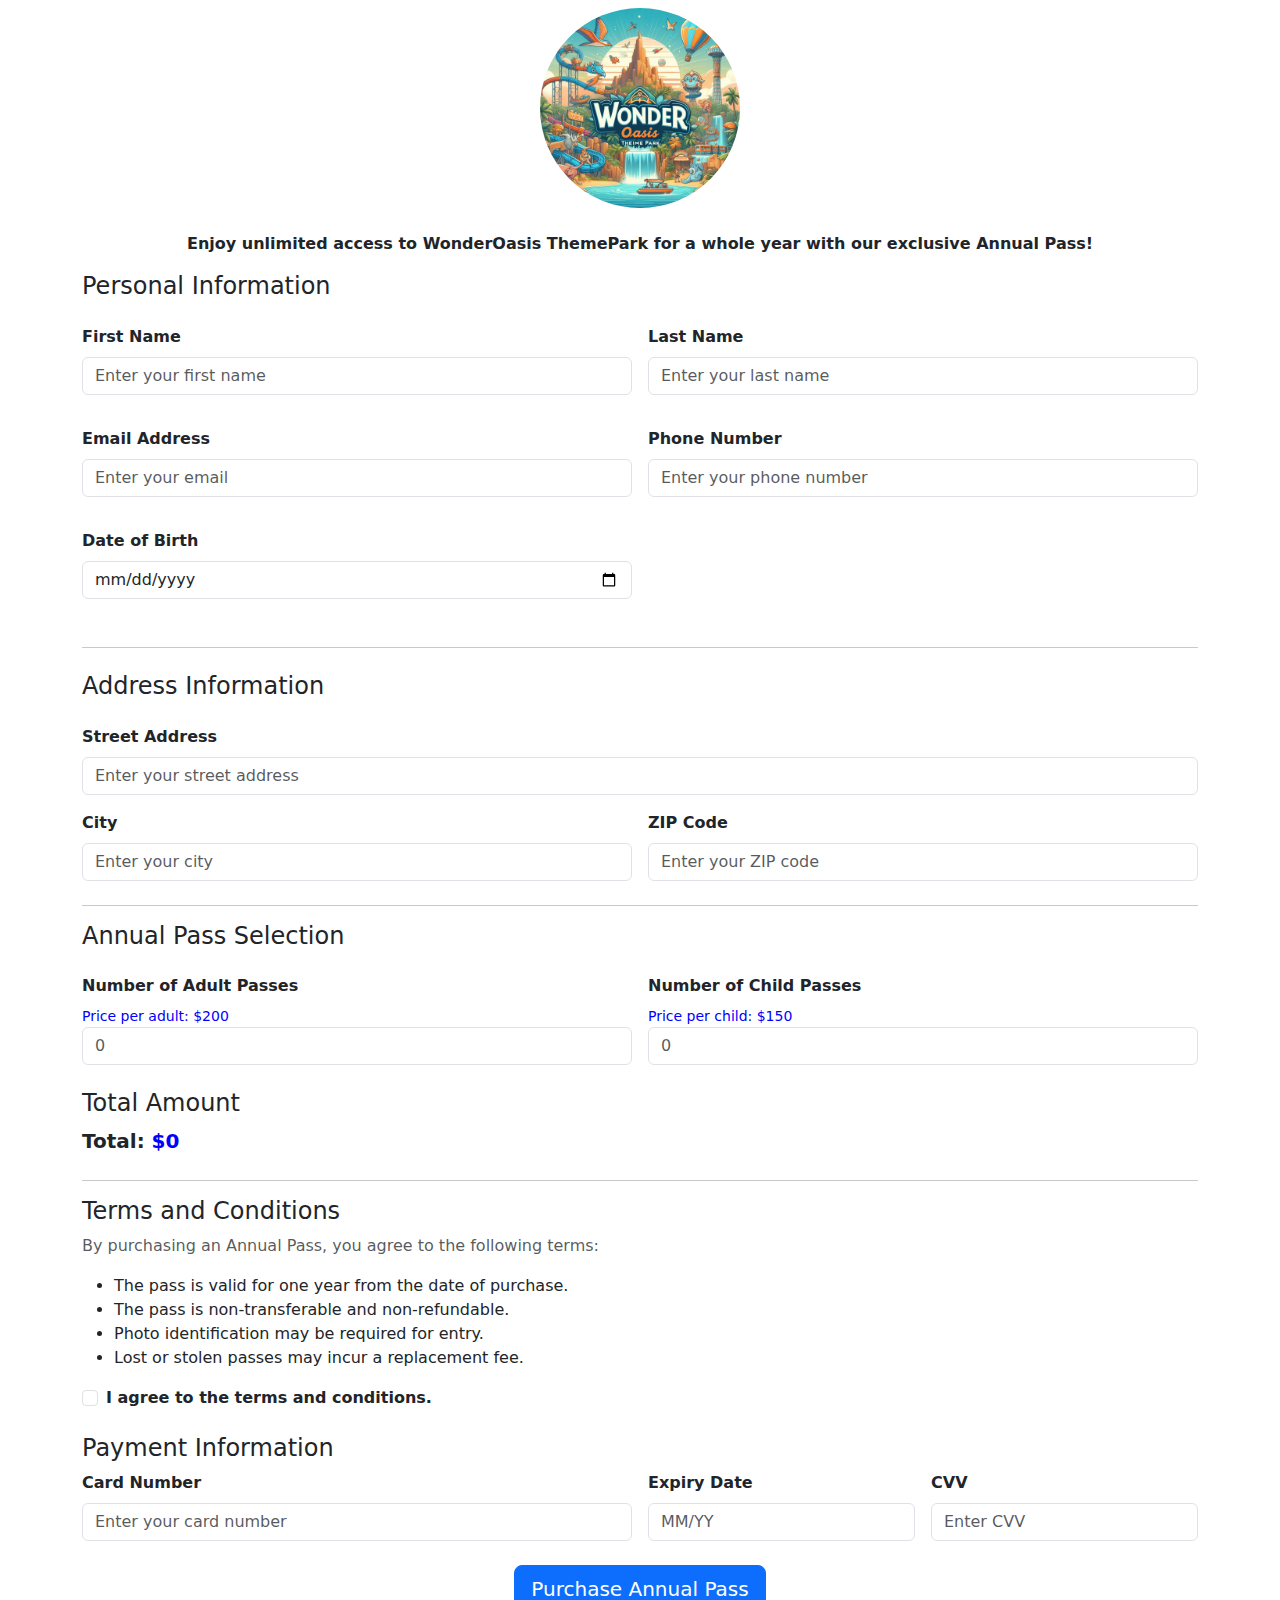
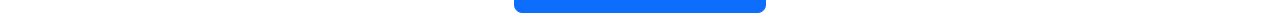
<file: annual-pass-booking.html>
<!DOCTYPE html>
<html lang="en">
<head>
    <meta charset="UTF-8">
    <meta name="viewport" content="width=device-width, initial-scale=1.0">
    <title>Annual Pass Booking - WonderOasis ThemePark</title>
    <link href="https://cdn.jsdelivr.net/npm/bootstrap@5.3.0/dist/css/bootstrap.min.css" rel="stylesheet">
</head>
<body>
    <div class="container my-2">
        <div class="text-center mb-4"> 
            <img src="assets/images/Logo/WonderOasis_logo.png" alt="WonderOasis ThemePark" class="img-fluid rounded-circle" style="max-width: 200px;">
        </div>
        
        <p class="text-center fw-bold">Enjoy unlimited access to WonderOasis ThemePark for a whole year with our exclusive Annual Pass!</p>
        <form>
            <!-- Personal Information -->
            <div class="mb-5">
                <h4 class="mb-4">Personal Information</h4>
                <div class="row g-3">
                    <div class="col-md-6">
                        <label for="firstName" class="form-label fw-bold">First Name</label>
                        <input type="text" class="form-control" id="firstName" placeholder="Enter your first name" required>
                    </div>
                    <div class="col-md-6">
                        <label for="lastName" class="form-label fw-bold">Last Name</label>
                        <input type="text" class="form-control" id="lastName" placeholder="Enter your last name" required>
                    </div>
                </div>
                <div class="row g-3 mt-3">
                    <div class="col-md-6">
                        <label for="email" class="form-label fw-bold">Email Address</label>
                        <input type="email" class="form-control" id="email" placeholder="Enter your email" required>
                    </div>
                    <div class="col-md-6">
                        <label for="phone" class="form-label fw-bold">Phone Number</label>
                        <input type="tel" class="form-control" id="phone" placeholder="Enter your phone number" required>
                    </div>
                </div>
                <div class="row g-3 mt-3">
                    <div class="col-md-6">
                        <label for="birthdate" class="form-label fw-bold">Date of Birth</label>
                        <input type="date" class="form-control" id="birthdate" required>
                    </div>
                </div>
            </div>
            
            <hr>
            <!-- Address Information -->
            <div class="my-4">
                <h4 class="mb-4">Address Information</h4>
                <div class="row g-3">
                    <div class="col-md-12">
                        <label for="address" class="form-label fw-bold">Street Address</label>
                        <input type="text" class="form-control" id="address" placeholder="Enter your street address" required>
                    </div>
                    <div class="col-md-6">
                        <label for="city" class="form-label fw-bold">City</label>
                        <input type="text" class="form-control" id="city" placeholder="Enter your city" required>
                    </div>
                    <div class="col-md-6">
                        <label for="zip" class="form-label fw-bold">ZIP Code</label>
                        <input type="text" class="form-control" id="zip" placeholder="Enter your ZIP code" required>
                    </div>
                </div>
            </div>
            <hr>
           <!-- Annual Pass Selection -->
            <div class="mb-4">
                <h4 class="mb-4">Annual Pass Selection</h4>
                <div class="row g-3">
                    <div class="col-md-6">
                        <label for="numAdults" class="form-label fw-bold">Number of Adult Passes</label>
                        <small class="d-block" style="color: blue;">Price per adult: $200</small>
                        <input type="number" class="form-control" id="numAdults" placeholder="0" min="0" onchange="calculateTotal()" required>
                    </div>
                    <div class="col-md-6">
                        <label for="numChildren" class="form-label fw-bold">Number of Child Passes</label>
                        <small class="d-block" style="color: blue;">Price per child: $150</small>
                        <input type="number" class="form-control" id="numChildren" placeholder="0" min="0" onchange="calculateTotal()" required>
                    </div>
                </div>
            </div>

            <!-- Total Amount -->
            <div class="mb-4">
                <h4>Total Amount</h4>
                <p class="fs-5"><strong>Total: <span id="totalAmount" style="color: blue;">$0</span></strong></p>
            </div>


            <hr>
            <!-- Terms and Conditions -->
            <div class="mb-4">
                <h4>Terms and Conditions</h4>
                <p class="text-muted">
                    By purchasing an Annual Pass, you agree to the following terms:
                </p>
                <ul>
                    <li>The pass is valid for one year from the date of purchase.</li>
                    <li>The pass is non-transferable and non-refundable.</li>
                    <li>Photo identification may be required for entry.</li>
                    <li>Lost or stolen passes may incur a replacement fee.</li>
                </ul>
                <div class="form-check">
                    <input class="form-check-input" type="checkbox" id="agreeTerms" required>
                    <label class="form-check-label fw-bold" for="agreeTerms">
                        I agree to the terms and conditions.
                    </label>
                </div>
            </div>

            <!-- Payment Information -->
            <div class="mb-4">
                <h4>Payment Information</h4>
                <div class="row g-3">
                    <div class="col-md-6">
                        <label for="cardNumber" class="form-label fw-bold">Card Number</label>
                        <input type="text" class="form-control" id="cardNumber" placeholder="Enter your card number" required>
                    </div>
                    <div class="col-md-3">
                        <label for="expiryDate" class="form-label fw-bold">Expiry Date</label>
                        <input type="text" class="form-control" id="expiryDate" placeholder="MM/YY" required>
                    </div>
                    <div class="col-md-3">
                        <label for="cvv" class="form-label fw-bold">CVV</label>
                        <input type="text" class="form-control" id="cvv" placeholder="Enter CVV" required>
                    </div>
                </div>
            </div>

            <!-- Submit Button -->
            <div class="text-center">
                <button type="submit" class="btn btn-primary btn-lg">Purchase Annual Pass</button>
            </div>
        </form>
    </div>
    <script>
        // JavaScript to calculate total amount dynamically
    function calculateTotal() {
            const adultPrice = 200; // Price per adult
            const childPrice = 150; // Price per child
    
            const numAdults = parseInt(document.getElementById("numAdults").value) || 0;
            const numChildren = parseInt(document.getElementById("numChildren").value) || 0;
    
            const totalAmount = (numAdults * adultPrice) + (numChildren * childPrice);
            document.getElementById("totalAmount").innerText = `£${totalAmount}`;
        }
    </script>
    <script src="https://cdn.jsdelivr.net/npm/bootstrap@5.3.0/dist/js/bootstrap.bundle.min.js"></script>
</body>
</html>
</file>
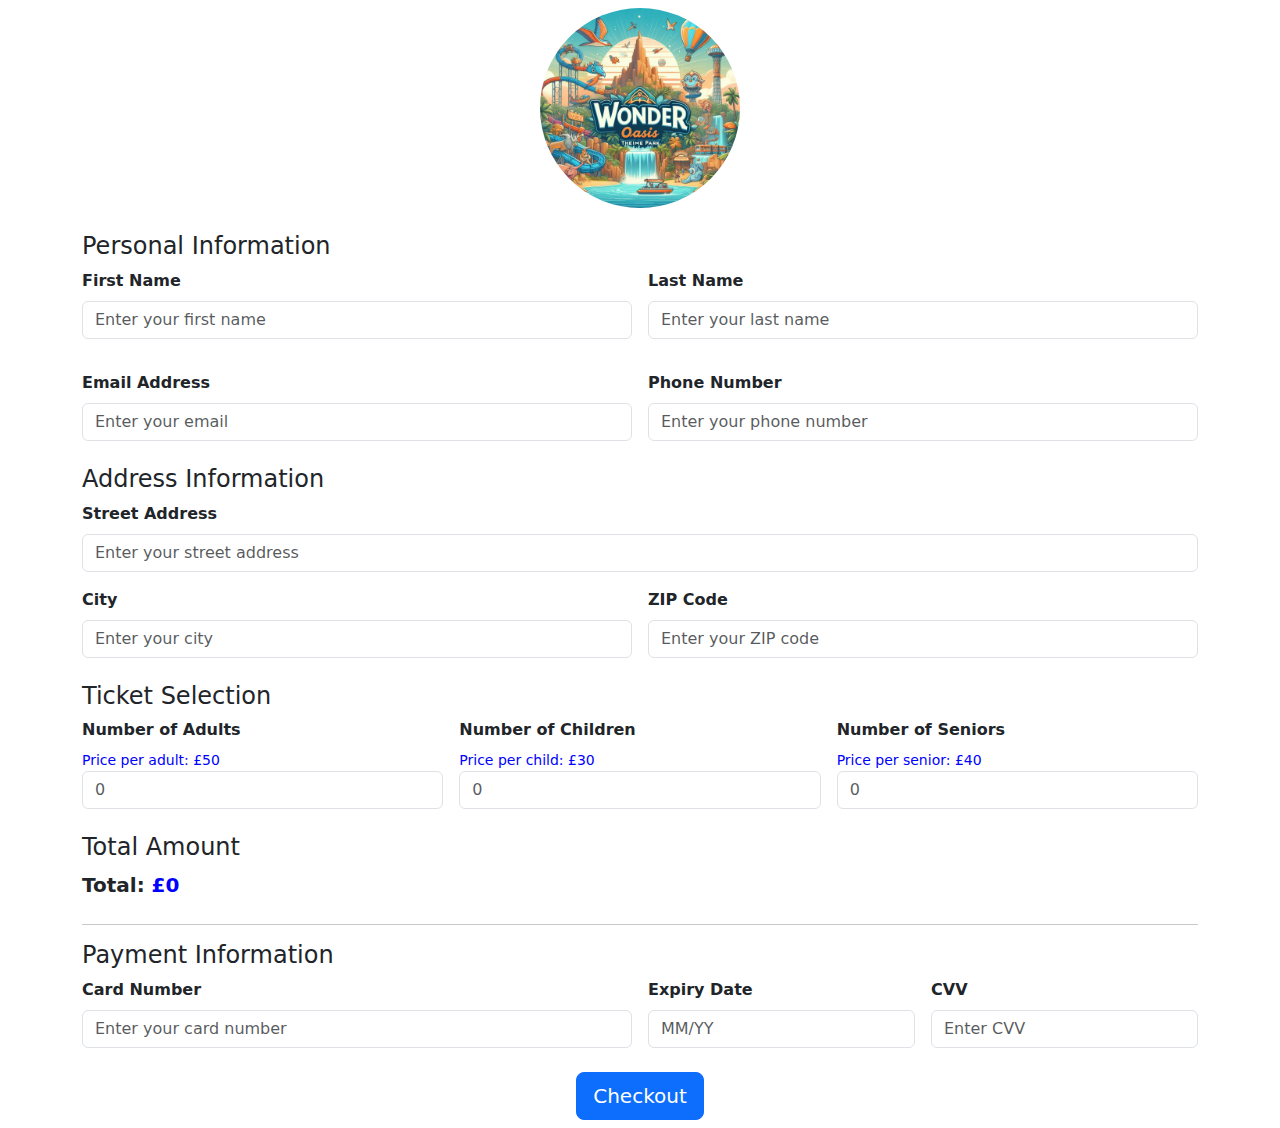
<file: daytickets.html>
<!DOCTYPE html>
<html lang="en">
<head>
    <meta charset="UTF-8">
    <meta name="viewport" content="width=device-width, initial-scale=1.0">
    <title>Billing Checkout - WonderOasis ThemePark</title>
    <link href="https://cdn.jsdelivr.net/npm/bootstrap@5.3.0/dist/css/bootstrap.min.css" rel="stylesheet">
    <script>
        // JavaScript to calculate total amount dynamically
        function calculateTotal() {
            const adultPrice = 50; // Price per adult
            const childPrice = 30; // Price per child
            const seniorPrice = 40; // Price per senior

            const numAdults = parseInt(document.getElementById("numAdults").value) || 0;
            const numChildren = parseInt(document.getElementById("numChildren").value) || 0;
            const numSeniors = parseInt(document.getElementById("numSeniors").value) || 0;

            const totalAmount = (numAdults * adultPrice) + (numChildren * childPrice) + (numSeniors * seniorPrice);
            document.getElementById("totalAmount").innerText = `£${totalAmount}`;
        }
    </script>
</head>
<body>
   <div class="container my-2">
    <div class="text-center mb-4"> 
        <img src="assets/images/Logo/WonderOasis_logo.png" alt="WonderOasis ThemePark" class="img-fluid rounded-circle" style="max-width: 200px;">
    </div>
   
    <form>
        <!-- Personal Information -->
        <div class="mb-4">
            <h4>Personal Information</h4>
            <div class="row g-3">
                <div class="col-md-6">
                    <label for="firstName" class="form-label fw-bold">First Name</label>
                    <input type="text" class="form-control" id="firstName" placeholder="Enter your first name" required>
                </div>
                <div class="col-md-6">
                    <label for="lastName" class="form-label fw-bold">Last Name</label>
                    <input type="text" class="form-control" id="lastName" placeholder="Enter your last name" required>
                </div>
            </div>
            <div class="row g-3 mt-3">
                <div class="col-md-6">
                    <label for="email" class="form-label fw-bold">Email Address</label>
                    <input type="email" class="form-control" id="email" placeholder="Enter your email" required>
                </div>
                <div class="col-md-6">
                    <label for="phone" class="form-label fw-bold">Phone Number</label>
                    <input type="tel" class="form-control" id="phone" placeholder="Enter your phone number" required>
                </div>
            </div>
        </div>

        <!-- Address Information -->
        <div class="mb-4">
            <h4>Address Information</h4>
            <div class="row g-3">
                <div class="col-md-12">
                    <label for="address" class="form-label fw-bold">Street Address</label>
                    <input type="text" class="form-control" id="address" placeholder="Enter your street address" required>
                </div>
                <div class="col-md-6">
                    <label for="city" class="form-label fw-bold">City</label>
                    <input type="text" class="form-control" id="city" placeholder="Enter your city" required>
                </div>
                <div class="col-md-6">
                    <label for="zip" class="form-label fw-bold">ZIP Code</label>
                    <input type="text" class="form-control" id="zip" placeholder="Enter your ZIP code" required>
                </div>
            </div>
        </div>

        <!-- Ticket Selection -->
        <div class="mb-4">
            <h4>Ticket Selection</h4>
            <div class="row g-3">
                <div class="col-md-4">
                    <label for="numAdults" class="form-label fw-bold">Number of Adults</label>
                    <small class="d-block" style="color: blue">Price per adult: £50</small>
                    <input type="number" class="form-control" id="numAdults" placeholder="0" min="0" onchange="calculateTotal()" required>
                </div>
                <div class="col-md-4">
                    <label for="numChildren" class="form-label fw-bold">Number of Children</label>
                    <small class="d-block" style="color: blue">Price per child: £30</small>
                    <input type="number" class="form-control" id="numChildren" placeholder="0" min="0" onchange="calculateTotal()" required>
                </div>
                <div class="col-md-4">
                    <label for="numSeniors" class="form-label fw-bold">Number of Seniors</label>
                    <small class="d-block" style="color: blue">Price per senior: £40</small>
                    <input type="number" class="form-control" id="numSeniors" placeholder="0" min="0" onchange="calculateTotal()" required>
                </div>
            </div>
        </div> 

        <!-- Total Amount -->
        <div class="mb-4">
            <h4>Total Amount</h4>
            <p class="fs-5" ><strong>Total: <span id="totalAmount" style="color: blue">£0</span></strong></p>
        </div>

        <hr>
        <!-- Payment Information -->
        <div class="mb-4">
            <h4>Payment Information</h4>
            <div class="row g-3">
                <div class="col-md-6">
                    <label for="cardNumber" class="form-label fw-bold">Card Number</label>
                    <input type="text" class="form-control" id="cardNumber" placeholder="Enter your card number" required>
                </div>
                <div class="col-md-3">
                    <label for="expiryDate" class="form-label fw-bold">Expiry Date</label>
                    <input type="text" class="form-control" id="expiryDate" placeholder="MM/YY" required>
                </div>
                <div class="col-md-3">
                    <label for="cvv" class="form-label fw-bold">CVV</label>
                    <input type="text" class="form-control" id="cvv" placeholder="Enter CVV" required>
                </div>
            </div>
        </div>

        <!-- Submit Button -->
        <div class="text-center">
            <button type="submit" class="btn btn-primary btn-lg">Checkout</button>
        </div>
    </form>
</div>
    <script src="https://cdn.jsdelivr.net/npm/bootstrap@5.3.0/dist/js/bootstrap.bundle.min.js"></script>
</body>
</html>
</file>
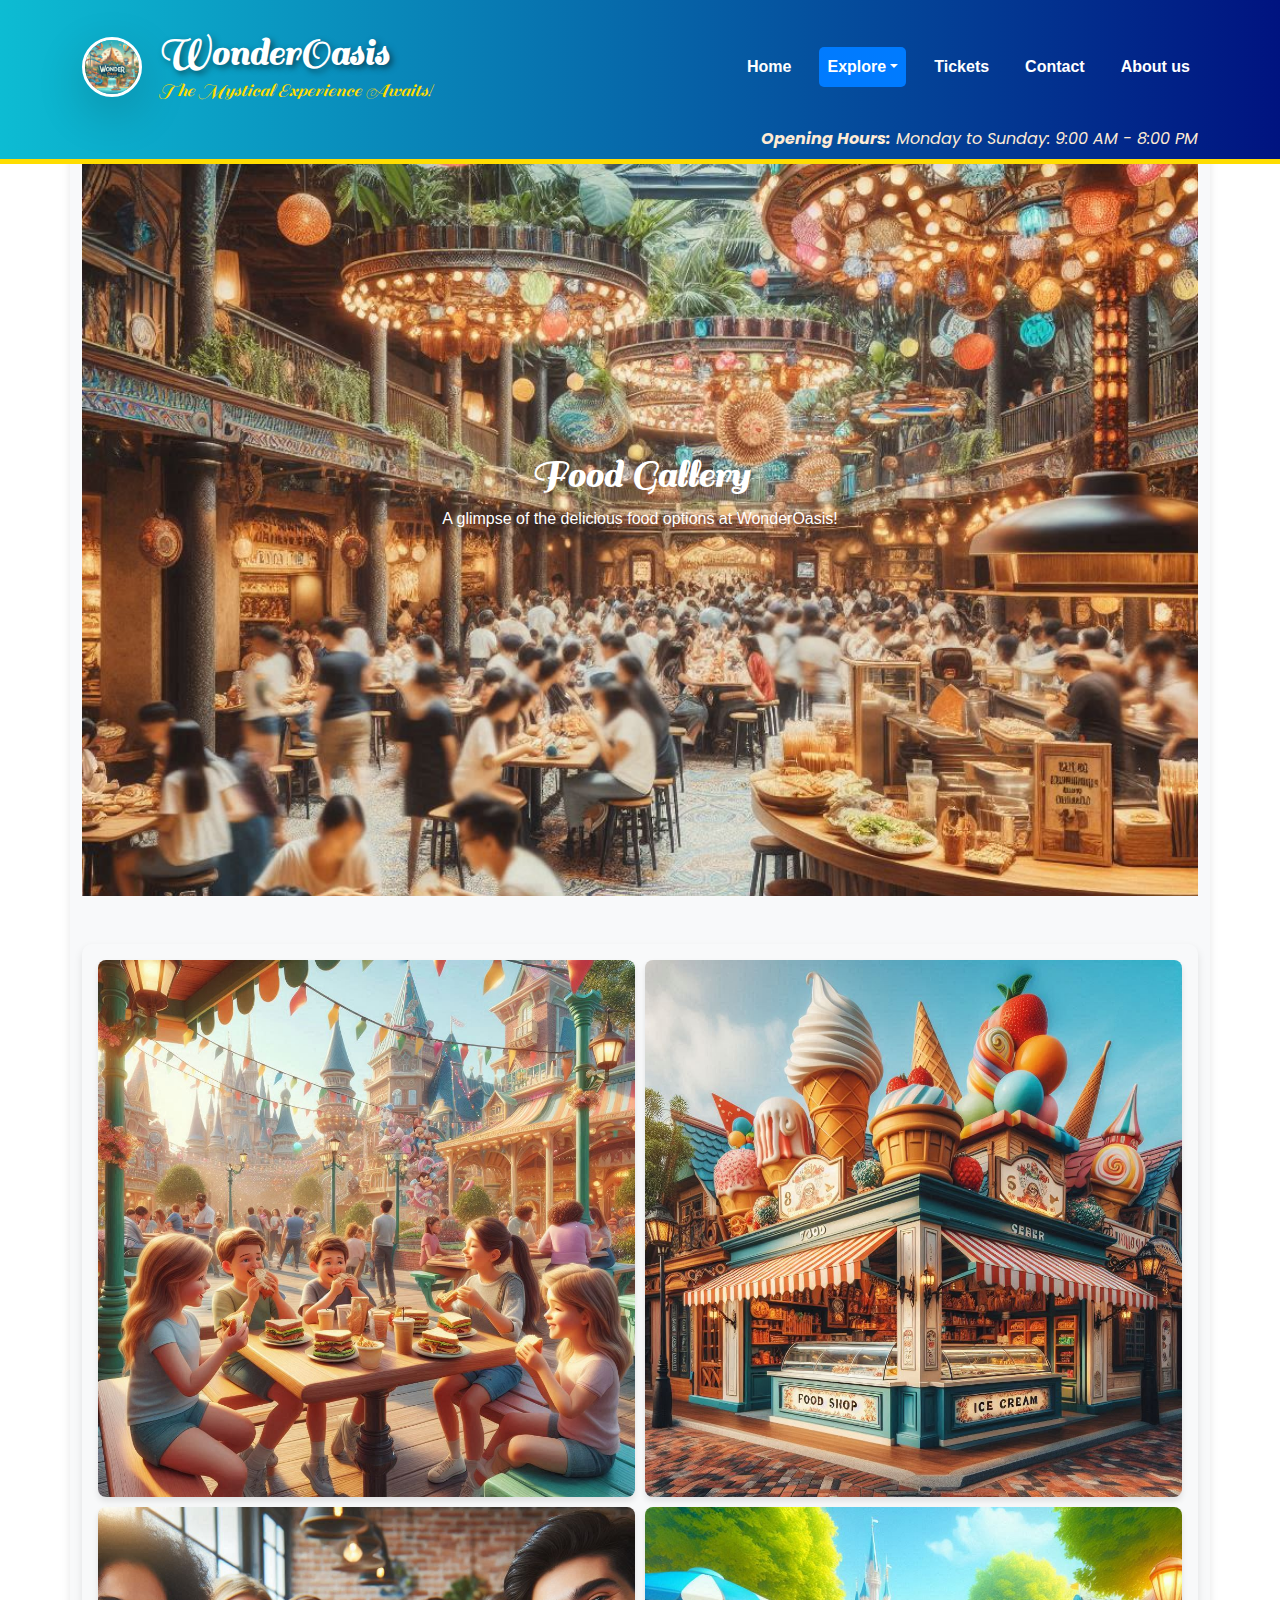
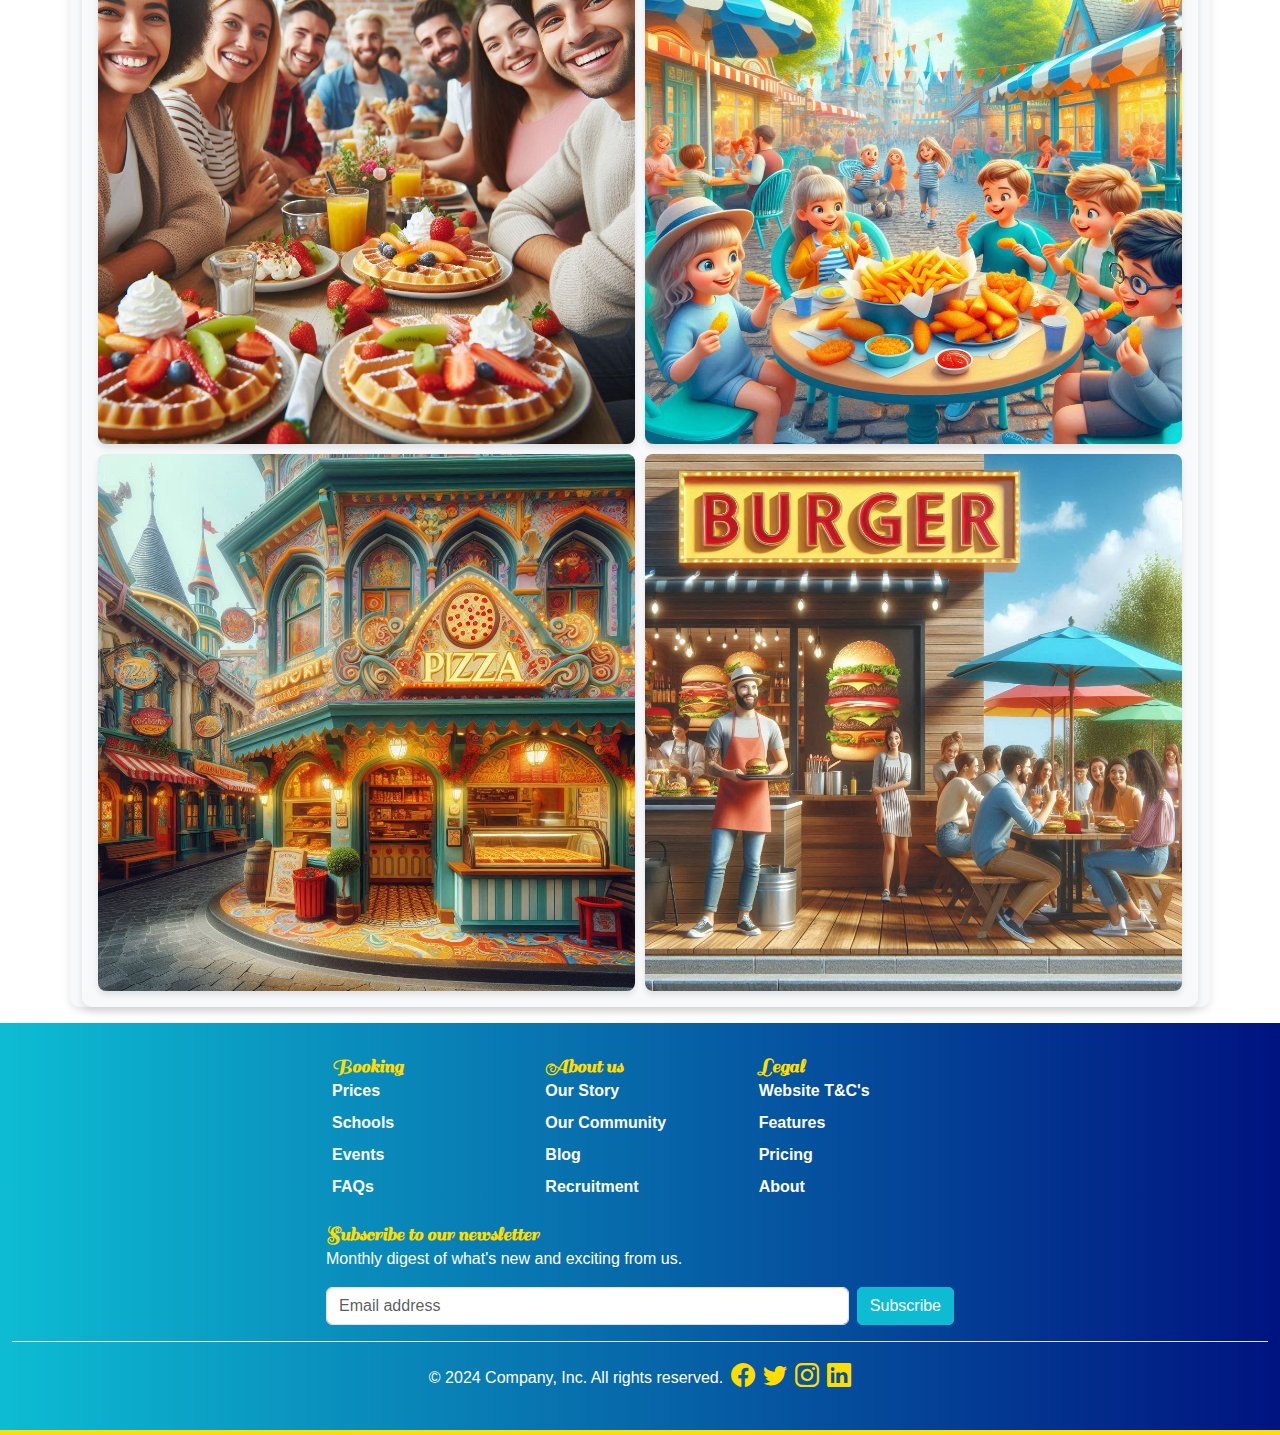
<file: food.html>
<!DOCTYPE html>
<html lang="en">
<head>
    <meta charset="UTF-8">
    <meta name="viewport" content="width=device-width, initial-scale=1.0">
    <title>Food Court - WonderOasis ThemePark</title>
    <link href="https://cdn.jsdelivr.net/npm/bootstrap@5.3.0/dist/css/bootstrap.min.css" rel="stylesheet">
    <link href="https://cdn.jsdelivr.net/npm/bootstrap-icons/font/bootstrap-icons.css" rel="stylesheet">
    <link href="https://fonts.googleapis.com/css2?family=Fredoka+One&family=Poppins:wght@400;600&display=swap" rel="stylesheet">
    <link rel="stylesheet" href="styles.css">
</head>
<body>
    <!-- Header Section -->
    <header class="bg-gradient text-white py-3 fixed-top">
        <div class="container">
            <nav class="navbar navbar-expand-md navbar-light">
                <a class="navbar-brand d-flex align-items-center" href="index.html">
                    <img src="assets/images/Logo/WonderOasis_logo.png" alt="WonderOasis Logo" class="logo rounded-circle me-3 shadow-lg border border-3 border-white">
                    <div>
                        <h1 class="mb-0">WonderOasis</h1>
                        <p class="tagline mb-0">The Mystical Experience Awaits!</p>
                    </div>
                </a>
                <button class="navbar-toggler" type="button" data-bs-toggle="collapse" data-bs-target="#navbarNav" aria-controls="navbarNav" aria-expanded="false" aria-label="Toggle navigation">
                    <span class="navbar-toggler-icon" style="filter: invert(1);"></span>
                </button>
                <!-- Collapsible Navigation Menu -->
                <div class="collapse navbar-collapse" id="navbarNav">
                <ul class="navbar-nav ms-auto ">
                    <li class="nav-item">
                        <a class="nav-link text-white" href="index.html" aria-label="Navigate to Home">Home</a>
                    </li>
                    <li class="nav-item dropdown">
                        <a class="nav-link dropdown-toggle text-white active" href="#" id="exploreDropdown" role="button" data-bs-toggle="dropdown" aria-expanded="false">Explore</a>
                        <ul class="dropdown-menu" aria-labelledby="exploreDropdown" >
                            <li><a class="dropdown-item text-white" href="attractions.html">Attractions</a></li>
                            <li><a class="dropdown-item text-white" href="water_park.html">Water Park</a></li>
                            <li><a class="dropdown-item text-white" href="zoo.html">Zoo</a></li>
                            <li><a class="dropdown-item text-white" href="food.html">Food Court</a></li>
                        </ul>
                    </li>
                    <li class="nav-item">
                        <a class="nav-link text-white" href="tickets.html">Tickets</a>
                    </li>
                    <li class="nav-item">
                        <a class="nav-link text-white" href="contact.html">Contact</a>
                    </li>
                    <li class="nav-item">
                        <a class="nav-link text-white" href="about_us.html">About us</a>
                    </li>
                </ul>
            </div>
            </nav>
            
        </div>
        <!-- Opening Times Section -->
        <div class="bg-gradient text-white py-2 text-end">
            <div class="container text-end">
                <p class="mb-0" style="font-family: 'Poppins', sans-serif; font-size: 1rem; color: #FFEBD4;">
                    <strong>Opening Hours:</strong> Monday to Sunday: 9:00 AM - 8:00 PM
                </p>
            </div>
        </div>
    </header>

    <!-- Main Section -->
    <main class="container my-sm-3">
        <div class="hero-section text-center text-white d-flex flex-column justify-content-center align-items-center" style="background-image: url('assets/images/food/food_court.png'); background-size: cover; background-position: center; height: 90vh; position: relative;">
            <h1 class="mt-2 pt-2 text-white">Food Gallery</h1>
            <p>A glimpse of the delicious food options at WonderOasis!</p>
        </div>
            <!-- Food Photo Collage -->
        <section id="food-collage" class="mt-5">
                             
            <div class="photo-collage">
                <img src="assets/images/food/kids_eating_sandwitches.png" alt="Burgershop">
                <img src="assets/images/food/ice-cream-shop.png" alt="Ice Cream Shop">
                <img src="assets/images/food/waffle_shop_and_customer.png" alt="Waffles">
                <img src="assets/images/food/fish_and_chips.png" alt="Food Court">
                <img src="assets/images/food/pizza-shop.png" alt="Food Court 2">
                <img src="assets/images/food/burgershop.png" alt="Dessert">
                
            </div>
        </section>
      
  
    </main>

      <!-- Footer Section -->
   
      <!-- Footer Section -->
   
      <div class="container-fluid footer-container text-white py-3">
        <footer class="py-3">
            <div class="row d-flex justify-content-center text-start">
                <div class="col-12 col-md-2 mb-3">
                    <h5>Booking</h5>
                    <div class="dropdown d-md-none"> <!-- Dropdown for small screens -->
                        <button class="btn btn-primary dropdown-toggle text-center" type="button" id="bookingDropdown" data-bs-toggle="dropdown" style="width: fit-content; min-width: auto;">
                            Booking
                        </button>
                        <ul class="dropdown-menu" aria-labelledby="bookingDropdown">
                            <li><a class="dropdown-item" href="tickets.html">Prices</a></li>
                            <li><a class="dropdown-item" href="tickets.html#school-ticket-card">Schools</a></li>
                            <li><a class="dropdown-item" href="#">Events</a></li>
                            <li><a class="dropdown-item" href="about_us.html#faq">FAQs</a></li>
                        </ul>
                    </div>
                    <ul class="nav flex-column d-none d-md-block"> <!-- Regular list for larger screens -->
                        <li class="nav-item mb-2"><a href="tickets.html" class="nav-link p-0 text-start">Prices</a></li>
                        <li class="nav-item mb-2"><a href="tickets.html#school-ticket-card" class="nav-link p-0 text-start">Schools</a></li>
                        <li class="nav-item mb-2"><a href="#" class="nav-link p-0 text-start">Events</a></li>
                        <li class="nav-item mb-2"><a href="about_us.html#faq" class="nav-link p-0 text-start">FAQs</a></li>
                    </ul>
                </div>

                <div class="col-12 col-md-2 mb-3">
                    <h5>About us</h5>
                    <div class="dropdown d-md-none"> <!-- Dropdown for small screens -->
                        <button class="btn btn-primary dropdown-toggle text-center" type="button" id="aboutDropdown" data-bs-toggle="dropdown" style="width: fit-content; min-width: auto;">
                            About us
                        </button>
                        <ul class="dropdown-menu" aria-labelledby="aboutDropdown">
                            <li><a class="dropdown-item" href="about_us.html#our-story">Our Story</a></li>
                            <li><a class="dropdown-item" href="about_us.html#our-community">Our Community</a></li>
                            <li><a class="dropdown-item" href="about_us.html#blog">Blog</a></li>
                            <li><a class="dropdown-item" href="about_us.html#recruitment">Recruitment</a></li>
                      
                        </ul>
                    </div>
                    <ul class="nav flex-column d-none d-md-block"> <!-- Regular list for larger screens -->
                        <li class="nav-item mb-2"><a href="about_us.html#our-story" class="nav-link p-0 text-start">Our Story</a></li>
                        <li class="nav-item mb-2"><a href="about_us.html#our-community" class="nav-link p-0 text-start">Our Community</a></li>
                        <li class="nav-item mb-2"><a href="about_us.html#blog" class="nav-link p-0 text-start">Blog</a></li>
                        <li class="nav-item mb-2"><a href="about_us.html#recruitment" class="nav-link p-0 text-start">Recruitment</a></li>
                    </ul>
                </div>

                <div class="col-12 col-md-2 mb-3">
                    <h5>Legal</h5>
                    <div class="dropdown d-md-none"> <!-- Dropdown for small screens -->
                        <button class="btn btn-primary dropdown-toggle text-center" type="button" id="legalDropdown" data-bs-toggle="dropdown" style="width: fit-content; min-width: auto;">
                            Legal
                        </button>
                        
                        <ul class="dropdown-menu" aria-labelledby="legalDropdown">
                            <li><a class="dropdown-item" href="#">Website T&C's</a></li>
                            <li><a class="dropdown-item" href="#">Features</a></li>
                            <li><a class="dropdown-item" href="tickets.html">Pricing</a></li>
                            
                            <li><a class="dropdown-item" href="about_us.html">About</a></li>
                        </ul>
                    </div>

                    <ul class="nav flex-column d-none d-md-block"> <!-- Regular list for larger screens -->
                        <li class="nav-item mb-2"><a href="#" class="nav-link p-0 text-start">Website T&C's</a></li>
                        <li class="nav-item mb-2"><a href="#" class="nav-link p-0 text-start">Features</a></li>
                        <li class="nav-item mb-2"><a href="tickets.html" class="nav-link p-0 text-start">Pricing</a></li>
                        <li class="nav-item mb-2"><a href="about_us.html" class="nav-link p-0 text-start">About</a></li>
                    </ul>
                </div>
            </div>
            <div class="col-md-6 offset-md-1 mb-3 mx-auto">
                <form>
                    <h5>Subscribe to our newsletter</h5>
                    <p>Monthly digest of what's new and exciting from us.</p>
                    <div class="d-flex flex-column flex-sm-row w-100 gap-2 justify-content-center">
                        <label for="newsletter1" class="visually-hidden">Email address</label>
                        <input id="newsletter1" type="text" class="form-control" placeholder="Email address">
                        <button class="btn btn-primary" type="button">Subscribe</button>
                    </div>
                </form>
            </div>

            <div class="d-flex flex-column flex-sm-row justify-content-center border-top pt-3">
                <p class="m-2">© 2024 Company, Inc. All rights reserved.</p>
                <div class="d-flex justify-content-center mt-3 mt-sm-0">
                    <a href="https://www.facebook.com/" target="_blank" rel="noopener noreferrer"
                        aria-label="Visit our Facebook page" class="me-2" style="color: #FFEBD4;"><i class="bi bi-facebook"></i></a>
                    <a href="https://x.com/" target="_blank" rel="noopener noreferrer"
                        aria-label="Follow us on Twitter" class="me-2" style="color: #FFEBD4;"><i class="bi bi-twitter"></i></a>
                    <a href="https://www.instagram.com/" target="_blank" rel="noopener noreferrer"
                        aria-label="Follow us on Instagram" class="me-2" style="color: #FFEBD4;"><i class="bi bi-instagram"></i></a>
                    <a href="https://www.linkedin.com/school/" target="_blank" rel="noopener noreferrer"
                        aria-label="Connect with us on LinkedIn" class="me-2" style="color: #FFEBD4;"><i class="bi bi-linkedin"></i></a>
                </div>
            </div>
        </footer>
    </div>



    <!-- Bootstrap JS -->
    <script src="https://cdn.jsdelivr.net/npm/bootstrap@5.3.0/dist/js/bootstrap.bundle.min.js"></script>
</body>
</html>
</file>
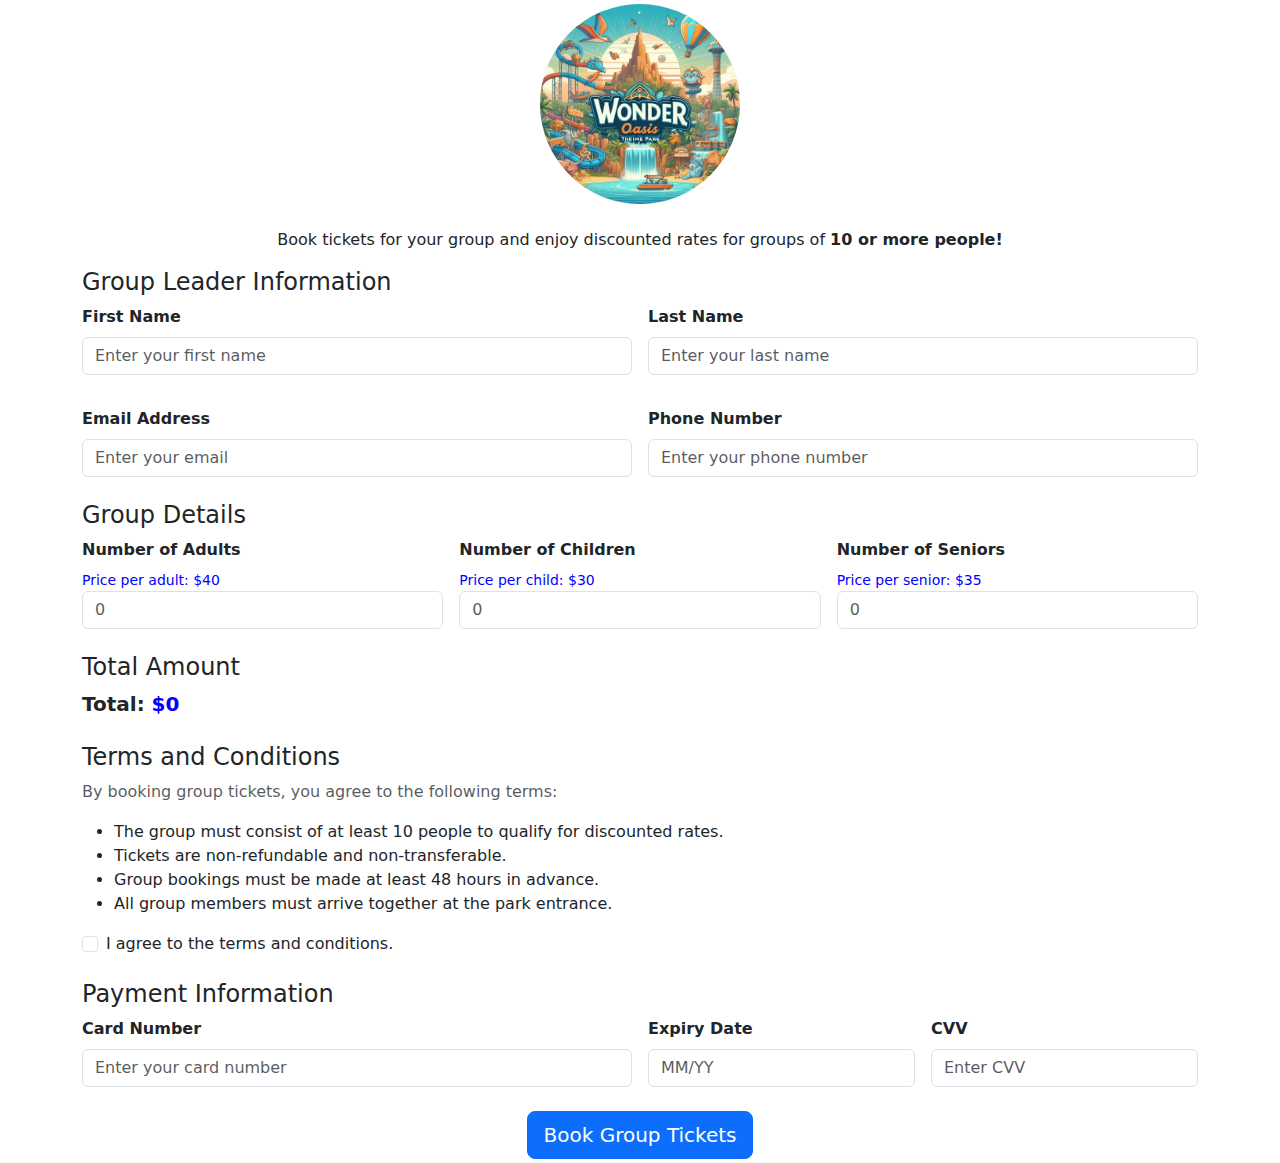
<file: group-tickets-booking.html>
<!DOCTYPE html>
<html lang="en">
<head>
    <meta charset="UTF-8">
    <meta name="viewport" content="width=device-width, initial-scale=1.0">
    <title>Group Booking - WonderOasis ThemePark</title>
    <link href="https://cdn.jsdelivr.net/npm/bootstrap@5.3.0/dist/css/bootstrap.min.css" rel="stylesheet">
</head>
<body>
    <div class="container my-1">
        <div class="text-center mb-4"> 
            <img src="assets/images/Logo/WonderOasis_logo.png" alt="WonderOasis ThemePark" class="img-fluid rounded-circle" style="max-width: 200px;">
        </div>
        
        <p class="text-center">Book tickets for your group and enjoy discounted rates for groups of <strong>10 or more people!</strong></p>
        <form>
            <!-- Group Leader Information -->
            <div class="mb-4">
                <h4>Group Leader Information</h4>
                <div class="row g-3">
                    <div class="col-md-6">
                        <label for="leaderFirstName" class="form-label fw-bold">First Name</label>
                        <input type="text" class="form-control" id="leaderFirstName" placeholder="Enter your first name" required>
                    </div>
                    <div class="col-md-6">
                        <label for="leaderLastName" class="form-label fw-bold">Last Name</label>
                        <input type="text" class="form-control" id="leaderLastName" placeholder="Enter your last name" required>
                    </div>
                </div>
                <div class="row g-3 mt-3">
                    <div class="col-md-6">
                        <label for="leaderEmail" class="form-label fw-bold">Email Address</label>
                        <input type="email" class="form-control" id="leaderEmail" placeholder="Enter your email" required>
                    </div>
                    <div class="col-md-6">
                        <label for="leaderPhone" class="form-label fw-bold">Phone Number</label>
                        <input type="tel" class="form-control" id="leaderPhone" placeholder="Enter your phone number" required>
                    </div>
                </div>
            </div>

                <!-- Group Details -->
    <div class="mb-4">
        <h4>Group Details</h4>
        <div class="row g-3">
            <div class="col-md-4">
                <label for="numAdults" class="form-label fw-bold">Number of Adults</label>
                <small class="d-block" style="color: blue">Price per adult: $40</small>
                <input type="number" class="form-control" id="numAdults" placeholder="0" min="0" onchange="calculateTotal()" required>
            </div>
            <div class="col-md-4">
                <label for="numChildren" class="form-label fw-bold">Number of Children</label>
                <small class="d-block" style="color: blue">Price per child: $30</small>
                <input type="number" class="form-control" id="numChildren" placeholder="0" min="0" onchange="calculateTotal()" required>
            </div>
            <div class="col-md-4">
                <label for="numSeniors" class="form-label fw-bold">Number of Seniors</label>
                <small class="d-block" style="color: blue">Price per senior: $35</small>
                <input type="number" class="form-control" id="numSeniors" placeholder="0" min="0" onchange="calculateTotal()" required>
            </div>
        </div>
    </div>

    <!-- Total Amount -->
    <div class="mb-4">
        <h4>Total Amount</h4>
        <p class="fs-5"><strong>Total: <span id="totalAmount" style="color: blue">$0</span></strong></p>
    </div>

            <!-- Terms and Conditions -->
            <div class="mb-4">
                <h4>Terms and Conditions</h4>
                <p class="text-muted">
                    By booking group tickets, you agree to the following terms:
                </p>
                <ul>
                    <li>The group must consist of at least 10 people to qualify for discounted rates.</li>
                    <li>Tickets are non-refundable and non-transferable.</li>
                    <li>Group bookings must be made at least 48 hours in advance.</li>
                    <li>All group members must arrive together at the park entrance.</li>
                </ul>
                <div class="form-check">
                    <input class="form-check-input" type="checkbox" id="agreeTerms" required>
                    <label class="form-check-label" for="agreeTerms">
                        I agree to the terms and conditions.
                    </label>
                </div>
            </div>

            <!-- Payment Information -->
            <div class="mb-4">
                <h4>Payment Information</h4>
                <div class="row g-3">
                    <div class="col-md-6">
                        <label for="cardNumber" class="form-label fw-bold">Card Number</label>
                        <input type="text" class="form-control" id="cardNumber" placeholder="Enter your card number" required>
                    </div>
                    <div class="col-md-3">
                        <label for="expiryDate" class="form-label fw-bold">Expiry Date</label>
                        <input type="text" class="form-control" id="expiryDate" placeholder="MM/YY" required>
                    </div>
                    <div class="col-md-3">
                        <label for="cvv" class="form-label fw-bold">CVV</label>
                        <input type="text" class="form-control" id="cvv" placeholder="Enter CVV" required>
                    </div>
                </div>
            </div>

            <!-- Submit Button -->
            <div class="text-center">
                <button type="submit" class="btn btn-primary btn-lg">Book Group Tickets</button>
            </div>
        </form>
    </div>

    <script src="https://cdn.jsdelivr.net/npm/bootstrap@5.3.0/dist/js/bootstrap.bundle.min.js"></script>
    <script>
        // JavaScript to calculate total amount dynamically
        function calculateTotal() {
            const adultPrice = 40; // Price per adult
            const childPrice = 30; // Price per child
            const seniorPrice = 35; // Price per senior
    
            const numAdults = parseInt(document.getElementById("numAdults").value) || 0;
            const numChildren = parseInt(document.getElementById("numChildren").value) || 0;
            const numSeniors = parseInt(document.getElementById("numSeniors").value) || 0;
    
            const totalAmount = (numAdults * adultPrice) + (numChildren * childPrice) + (numSeniors * seniorPrice);
            document.getElementById("totalAmount").innerText = `$${totalAmount}`;
        }
    </script>
</body>
</html>
</file>
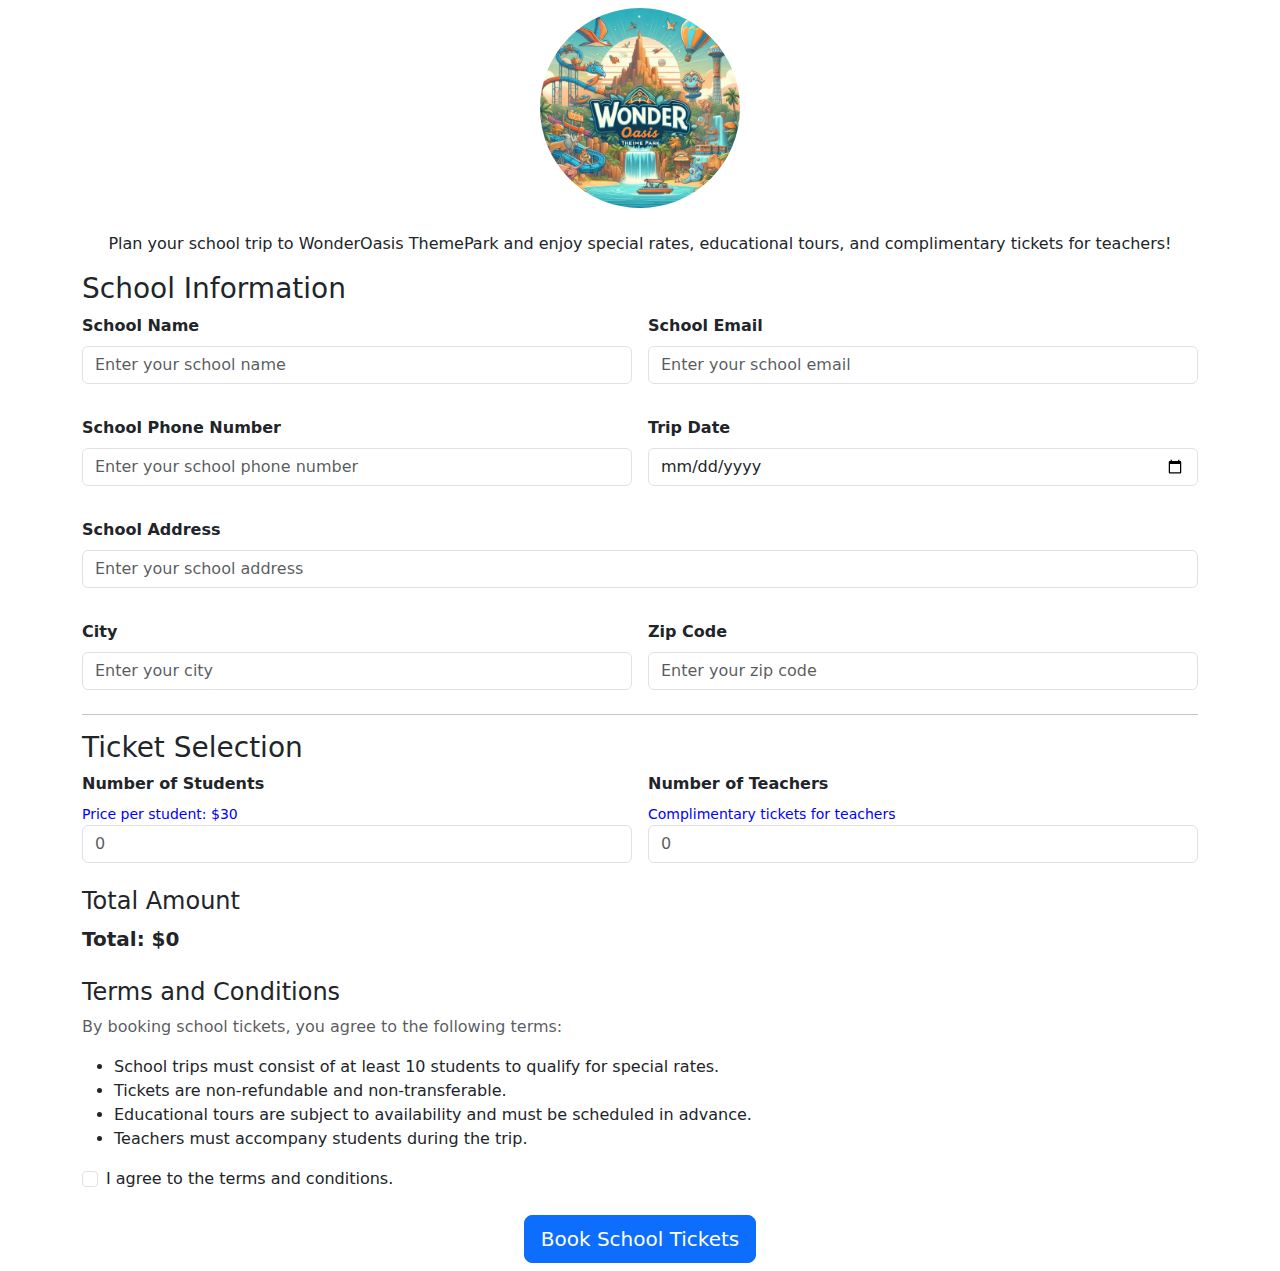
<file: school-booking-form.html>
<!DOCTYPE html>
<html lang="en">
<head>
    <meta charset="UTF-8">
    <meta name="viewport" content="width=device-width, initial-scale=1.0">
    <title>School Tickets Booking - WonderOasis ThemePark</title>
    <link href="https://cdn.jsdelivr.net/npm/bootstrap@5.3.0/dist/css/bootstrap.min.css" rel="stylesheet">
    <script>
        // JavaScript to calculate total amount dynamically
        function calculateTotal() {
            const studentPrice = 30; // Price per student
            const teacherPrice = 0; // Complimentary tickets for teachers

            const numStudents = parseInt(document.getElementById("numStudents").value) || 0;
            const numTeachers = parseInt(document.getElementById("numTeachers").value) || 0;

            const totalAmount = (numStudents * studentPrice) + (numTeachers * teacherPrice);
            document.getElementById("totalAmount").innerText = `$${totalAmount}`;
        }
    </script>
</head>
<body>
    <div class="container my-2">
        <div class="text-center mb-4"> 
            <img src="assets/images/Logo/WonderOasis_logo.png" alt="WonderOasis ThemePark" class="img-fluid rounded-circle" style="max-width: 200px;">
        </div>
       
        <p class="text-center">Plan your school trip to WonderOasis ThemePark and enjoy special rates, educational tours, and complimentary tickets for teachers!</p>
        <form>
            <!-- School Information -->
            <div class="mb-4">
                <h3>School Information</h3>
                <div class="row g-3">
                    <div class="col-md-6">
                        <label for="schoolName" class="form-label fw-bold">School Name</label>
                        <input type="text" class="form-control" id="schoolName" placeholder="Enter your school name" required>
                    </div>
                    <div class="col-md-6">
                        <label for="schoolEmail" class="form-label fw-bold">School Email</label>
                        <input type="email" class="form-control" id="schoolEmail" placeholder="Enter your school email" required>
                    </div>
                </div>
                <div class="row g-3 mt-3">
                    <div class="col-md-6">
                        <label for="schoolPhone" class="form-label fw-bold">School Phone Number</label>
                        <input type="tel" class="form-control" id="schoolPhone" placeholder="Enter your school phone number" required>
                    </div>
                    <div class="col-md-6">
                        <label for="tripDate" class="form-label fw-bold">Trip Date</label>
                        <input type="date" class="form-control" id="tripDate" required>
                    </div>
                </div>
                <div class="row g-3 mt-3">
                    <div class="col-md-12">
                        <label for="schoolAddress" class="form-label fw-bold">School Address</label>
                        <input type="text" class="form-control" id="schoolAddress" placeholder="Enter your school address" required>
                    </div>
                </div>
                <div class="row g-3 mt-3">
                    <div class="col-md-6">
                        <label for="schoolCity" class="form-label fw-bold">City</label>
                        <input type="text" class="form-control" id="schoolCity" placeholder="Enter your city" required>
                    </div>
                    <div class="col-md-6">
                        <label for="schoolZip" class="form-label fw-bold">Zip Code</label>
                        <input type="text" class="form-control" id="schoolZip" placeholder="Enter your zip code" required>
                    </div>
                </div>
            </div>
            <hr>
            <!-- Ticket Selection -->
            <div class="mb-4">
                <h3>Ticket Selection</h3>
                <div class="row g-3">
                    <div class="col-md-6">
                        <label for="numStudents" class="form-label fw-bold">Number of Students</label>
                        <small class="d-block" style="color: blue">Price per student: $30</small>
                        <input type="number" class="form-control" id="numStudents" placeholder="0" min="0" onchange="calculateTotal()" required>
                    </div>
                    <div class="col-md-6">
                        <label for="numTeachers" class="form-label fw-bold">Number of Teachers</label>
                        <small class="d-block" style="color: blue">Complimentary tickets for teachers</small>
                        <input type="number" class="form-control" id="numTeachers" placeholder="0" min="0" onchange="calculateTotal()" required>
                    </div>
                </div>
            </div>

            <!-- Total Amount -->
            <div class="mb-4">
                <h4>Total Amount</h4>
                <p class="fs-5"><strong>Total: <span id="totalAmount">$0</span></strong></p>
            </div>

            <!-- Terms and Conditions -->
            <div class="mb-4">
                <h4>Terms and Conditions</h4>
                <p class="text-muted">
                    By booking school tickets, you agree to the following terms:
                </p>
                <ul>
                    <li>School trips must consist of at least 10 students to qualify for special rates.</li>
                    <li>Tickets are non-refundable and non-transferable.</li>
                    <li>Educational tours are subject to availability and must be scheduled in advance.</li>
                    <li>Teachers must accompany students during the trip.</li>
                </ul>
                <div class="form-check">
                    <input class="form-check-input" type="checkbox" id="agreeTerms" required>
                    <label class="form-check-label" for="agreeTerms">
                        I agree to the terms and conditions.
                    </label>
                </div>
            </div>

            <!-- Submit Button -->
            <div class="text-center">
                <button type="submit" class="btn btn-primary btn-lg">Book School Tickets</button>
            </div>
        </form>
    </div>

    <script src="https://cdn.jsdelivr.net/npm/bootstrap@5.3.0/dist/js/bootstrap.bundle.min.js"></script>
</body>
</html>
</file>
<file: styles.css>
@import url('https://fonts.googleapis.com/css2?family=Inter:ital,opsz,wght@0,14..32,100..900;1,14..32,100..900&family=Lato:ital,wght@0,100;0,300;0,400;0,700;0,900;1,100;1,300;1,400;1,700;1,900&family=Luxurious+Script&family=Macondo&family=Oswald:wght@200..700&family=Playfair+Display:ital,wght@0,400..900;1,400..900&family=Sail&display=swap');
/* Apply the font-family globally */




body {
    font-family: 'Poppins', sans-serif; /* Default font for the body */
        font-family: sans-serif;
        font-weight: 400;
        font-style: normal;
        padding-top: 70px; 
}

/* Optional: Ensure headings and other elements inherit the font */
 h2, h3, h4, h5, h6, p, a, li {
    font-family: inherit;
}

body h1,h2{
    color: blue;
    font-family: "Sail", system-ui;
    font-weight: 600;
    
}



/* Updated style for the header h1 */
header p {
    font-family: "Sail", system-ui;
    
    
}

/* Updated background color for the navbar */
header {
    background: linear-gradient(90deg, #0dbcd3, #001380) !important; /* Green to teal gradient */
    height: 150px; /* Adjust as needed */
}
header h1 {
    font-family: "Sail", system-ui;
    font-weight: 600;
    font-style: normal;
   color: white;
   text-shadow: 3px 3px 6px rgba(0, 0, 0, 0.5); /* Adds depth */
    margin: 0;
}

/* Updated Header Background */
.bg-gradient,.footer-container{
    background: linear-gradient(90deg, #0dbcd3, #001380)!important;/* Green to teal gradient */
    border-bottom: 5px solid #ffdd00; /* Yellow border for a playful touch */
}

/* Style for the header p */
header p {
    
    font-size: 1.2rem;
    color: #2c1a8d;
    margin: 0;
    font-style: italic; /* Adds a whimsical touch */
}

/* Tagline Style */
header .tagline {
    
    font-size: 1.2rem;
    color: #ffdd00; /* Bright yellow for contrast */
    font-style: italic;
    margin: 0;
}

/* Style for the navigation bar */
header nav ul {
    list-style: none;
    padding: 0;
    margin: 0;
    display: flex;
    gap: 20px; /* Space between nav items */
}


header nav ul li a {
    text-decoration: none;
    
    font-weight: bold;
    font-size: 1.1rem;
    transition: color 0.3s ease, transform 0.3s ease; /* Smooth hover effect */
}

header nav ul li a:hover {
    color: #ffdd00; /* Yellow on hover */
    transform: scale(1.1); /* Slight zoom effect */
    text-shadow: 2px 2px 4px rgba(0, 0, 0, 0.5); /* Adds a hover shadow */
}
/* Style for the main content area */
main {
    background-color: #f8f9fa; /* Light background for contrast */
    padding: 0px ; 
    border-radius: 10px; /* Rounded corners for a modern look */
    box-shadow: 0 4px 8px rgba(0, 0, 0, 0.1); /* Subtle shadow for depth */
    margin-top: 20px; /* Space from the top */
}
main h3,h5{
    font-family: "Sail", system-ui;

    font-weight: 600;
    font-style: normal;
   color: rgb(248, 30, 30);
   /* text-shadow: 3px 3px 6px rgba(0, 0, 0, 0.5); Adds depth */
    margin: 0;
}



/* Style for footer */
/* Footer List Styling */
footer ul.nav li a {
    color: #ffffff; /* Bright white for better visibility */
    font-weight: 600; /* Slightly bold for prominence */
    font-size: 1rem; /* Adjust font size for better readability */
    text-decoration: none; /* Remove underline */
    transition: color 0.3s ease; /* Smooth hover effect */
}

footer ul.nav li a:hover  {
    color: #ffdd00; /* Highlight with yellow on hover */
    text-decoration: underline; /* Add underline on hover for emphasis */
}



/* Footer Icon Styling */
footer a i {
    font-size: 1.5rem; /* Increase icon size */
    color: #ffdd00; /* Bright yellow for better visibility */
    transition: color 0.3s ease, transform 0.3s ease; /* Smooth hover effect */
}

footer a i:hover {
    color: #ffffff; /* Change to white on hover */
    transform: scale(1.2); /* Slight zoom effect on hover */
}

/* Footer Link Styling */
footer a,h5 {
    text-decoration: none; /* Remove underline */
    color: #ffdd00; /* Bright yellow for better visibility */
    transition: color 0.3s ease; /* Smooth hover effect */
}

footer a:hover {
    color: #ffffff; /* Change to white on hover */
}

.row{
    display: flex;
}

/* Testimonials Section Styling */
#reviews {
    background: linear-gradient(135deg, #001f3f, #0a2a5e); /* Dark blue gradient */
    padding: 3rem 1rem;
    border-radius: 10px;
}
#reviews h2{
    color:#ffdd00
}


.testimonial-text {
    font-family: 'Poppins', sans-serif;
    font-size: 1.1rem;
    line-height: 1.6;
    color: #f8f9fa; /* Light text for readability */
    max-width: 700px;
    margin: 0 auto;
}

.testimonial-author {
    font-family: 'Poppins', sans-serif;
    font-size: 1rem;
    font-weight: bold;
    color: #ffdd00; /* Yellow for author names */
    margin-top: 1rem;
}


/* Logo Styling */
.logo {
    height: 60px; /* Set a fixed height */
    width: 60px; /* Set a fixed width */
    object-fit: cover; /* Ensures the image scales properly without distortion */
    border-radius: 50%; /* Keeps the logo circular */
}

/* Set a maximum height for carousel images */
.carousel-inner img {
    max-height: 500px; /* Adjust the height as needed */
    max-width:100%;
    object-fit: cover; /* Ensures the image scales properly without distortion */
}

/* Footer style */
.footer{
    background-color: #001380; /* Dark blue for contrast */
    color: #f0f2f8; /* Light text for readability */
    padding: 20px 0;
    text-align: center;
    font-size: 1rem;
    
    position: relative;

}
.nav {
    justify-content: flex-end; /* Aligns the list to the right */
}

/* cards setting */
.card {
    display: flex;
    flex-direction: column;
    justify-content: space-between;
    height: 100%; /* Ensures all cards have the same height */
}

.card .card-body {
    flex-grow: 1; /* Ensures the card body takes up available space */
    display: flex;
    flex-direction: column;
    justify-content: space-between;
}
.card-title{
    font-size: 1.5rem;
    font-family: "Sail", system-ui;
    font-weight: 600;
    font-style: normal;
    color: rgb(248, 30, 30);
   /* text-shadow: 3px 3px 6px rgba(0, 0, 0, 0.5); Adds depth */
    margin: 0;

    
}

#attractions .card-text {
    
    font-size: 1.1rem;
    line-height: 1.6;
     
    max-width: 700px;
    margin: 0 auto;
    padding: 10px; /* Add padding for better spacing */
}


/* Ensure all buttons inside cards have the same height */
.card .btn {
    height: 40px; /* Set a fixed height */
    display: flex;
    align-items: center;
    justify-content: center;
    font-size: 1rem; /* Ensure consistent font size */
}


/* Dropdown Button Styling */
.dropdown-toggle {
    background-color: #ffdd00; /* Yellow background to match theme */
    color: #001f3f; /* Dark blue text for contrast */
    border: none; /* Remove border */
    text-align: left; /* Align text to the left */
}

.dropdown-toggle:hover {
    background-color: #ffc107; /* Slightly darker yellow on hover */
    color: #001f3f;
}


/* Navbar background for larger screens */
header .navbar {
   background-color: transparent !important; /* Transparent to inherit the header's background */
}



/* Ensure the collapsed navbar menu is visible */

/* Style for navbar links */
.navbar-nav .nav-link {
    color: #ffffff; /* White text for links */
    text-decoration: none; /* Remove underline */
    font-weight: bold; /* Make text bold */
    font-size: 1rem; /* Adjust font size for better readability */
}

/* Hover effect for navbar links */
.navbar-nav .nav-link:hover {
    color: #ffdd00; /* Yellow text on hover */
    text-decoration: underline; /* Add underline on hover */
}
.navbar {
    background-color: transparent !important; /* Transparent background */
}


.dropdown-menu {
    position: absolute; /* Ensure it is positioned relative to the navbar */
    z-index: 1060; /* Higher than the opening times section */
    background-color: #001f3f; /* Dark blue background */
    color: #ffffff; /* White text */
    border: none; /* Remove border */
}
/* Change dropdown item hover color */
.dropdown-menu .dropdown-item:hover {
    background-color: #4490db; /* Slightly lighter dark color */
    color: #ffffff; /* Keep text white */
}
/* Navbar toggler icon */
.navbar-toggler-icon {
    filter: invert(1); /* Make the toggler icon white */
}

/* Ensure dropdown items have white text */
.dropdown-menu .dropdown-item {

    color: #ffffff;
}

.dropdown-menu a {
    color: #f8f9fa; /* Light text for links */
    text-decoration: none; /* Remove underline */
}

.dropdown-menu a:hover {
    background-color: #0dbcd3; /* Light blue background on hover */
    color: #ffffff; /* White text on hover */
}
/* change background color of the active link */
.nav-link.active {
    font-weight: bold;
    color: #fff;
    background-color: #007bff; /* Bright blue for a lively and inviting look */
    border-radius: 5px; /* Rounded corners for a modern look */
}  


/* Custom Button Styling */
/* Button Styling */
.btn-primary {
    display: inline-block; /* Prevents the button from stretching */
    width: auto; /* Ensures the button width is based on its content */
    background-color: #0dbcd3; /* Light blue to match the theme */
    border-color: #0dbcd3;
    color: #ffffff; /* White text */
    border-radius: 5px; /* Slightly rounded corners */
    transition: background-color 0.3s ease, transform 0.2s ease; /* Smooth hover effect */
}

.btn-primary:hover {
    background-color: #0a9bb5; /* Darker blue on hover */
    transform: scale(1.05); /* Slight zoom effect on hover */
}

.photo-collage {
    display: grid;
    grid-template-columns: repeat(3, 1fr);
    gap: 10px;
}

.photo-collage img {
    width: 100%;
    height: auto;
    object-fit: cover;
    border-radius: 8px;
    box-shadow: 0 4px 6px rgba(0, 0, 0, 0.1);
}

/* FAQ section */
#faq button{
    font-family:  sans-serif;
    /* background-color: #0dbcd3; Light blue to match the theme */
    
    
    border-radius: 5px; /* Slightly rounded corners */
    transition: background-color 0.3s ease, transform 0.2s ease; /* Smooth hover effect */

}
#faq button:hover{
    background-color: #61d9f1; /* Darker blue on hover */
    transform: scale(1.05); /* Slight zoom effect on hover */
}

#faq .accordion-body{
    font-family: sans-serif;
    font-size: 1rem; /* Adjust font size for better readability */
    line-height: 1.6; /* Increase line height for better spacing */
    color: #333; /* Dark text for contrast */
    padding: 20px; /* Add padding for better spacing */
    background-color: #f8f9fa; /* Light background for contrast */
    border-radius: 10px; /* Rounded corners for a modern look */

}


section{
     padding: 1rem 1rem; /*Padding for spacing */
    border-radius: 10px; /* Rounded corners for a modern look */
    box-shadow: 0 4px 8px rgba(0, 0, 0, 0.1); /* Subtle shadow for depth */
    margin-top: 20px; /* Space from the top */
}
/* Opening Times Section */
section.bg-gradient {
    margin-top: 0px;
    font-size: 1rem; /* Adjust font size */
}
  /* Ensure the opening hours section stays fixed below the navbar */
  header section {
    position: relative; /* Keep the opening hours section in place */
    z-index: 1000; /* Ensure it appears below the toggle menu */
}





@media (max-width: 576px) {
    .photo-collage {
        grid-template-columns: 1fr;
    }
    #home{
        padding-top: 50px; /* Adjust this value based on the header height */
        margin-top: 50px; /* Adjust this value as needed */
    }
    #zoo-container #index-container{
        padding-top: 0px; /* Adjust this value based on the header height */
        margin-top: 0px; /* Adjust this value as needed */
    }
    section.bg-gradient {
        padding: 0.5rem 0; /* Reduce padding on smaller screens */
    }

    section.bg-gradient p {
        font-size: 0.9rem; /* Adjust font size for smaller screens */
        color: #f8f9fa;
    }
    .navbar-collapse {
        padding: 1rem; /* Add padding for better spacing */
    }

    header section {
        padding: 0.5rem 0; /* Reduce padding for smaller screens */
    }
    .navbar-collapse {
        position: absolute; /* Position the toggle menu above the opening hours */
        top: 100%; /* Place it just below the navbar */
        left: 0;
        right: 0;
        z-index: 1050; /* Ensure it appears above other elements */
        background-color: #001f3f; /* Match the navbar background color */
        border-top: 1px solid rgba(255, 255, 255, 0.2); /* Optional: Add a border for separation */
    }
        /* Adjust padding for the body to account for the fixed header and opening hours */
    body {
        padding-top:150px; /* Adjust based on the combined height of the navbar and opening hours */
    }
  
}
   



/* Responsive adjustments for smaller screens */
@media screen and (min-width: 768px) {
        .photo-collage {
            grid-template-columns: repeat(2, 1fr);
        }

       
        #zoo-container{
        
            margin-top:0px; /* Adjust this value as needed */
            padding-top:0px; /* Adjust this value based on the header height */
        }
       
    }


@media (max-width: 767px) { /* Apply only for screens smaller than 768px */
        
        
        #index-container{
            padding-top: 0px; /* Adjust this value based on the header height */
            margin-top: 70px; /* Adjust this value as needed */
        }
    }


@media screen and (min-width: 992px) {
        
        #index-container{
            padding-top: 30px; /* Adjust this value based on the header height */
            margin-top: 30px; /* Adjust this value as needed */
        }
   
        
        #home{
            padding-top: 0px; /* Adjust this value based on the header height */
            margin-top: 0px; /* Adjust this value as needed */
        }
        .navbar-collapse {
            background-color: transparent !important; /* Transparent for larger screens */
        }
        #zoo-container{
        
            margin-top:50px; /* Adjust this value as needed */
            padding-top:50px; /* Adjust this value based on the header height */
        }
   
}
</file>
